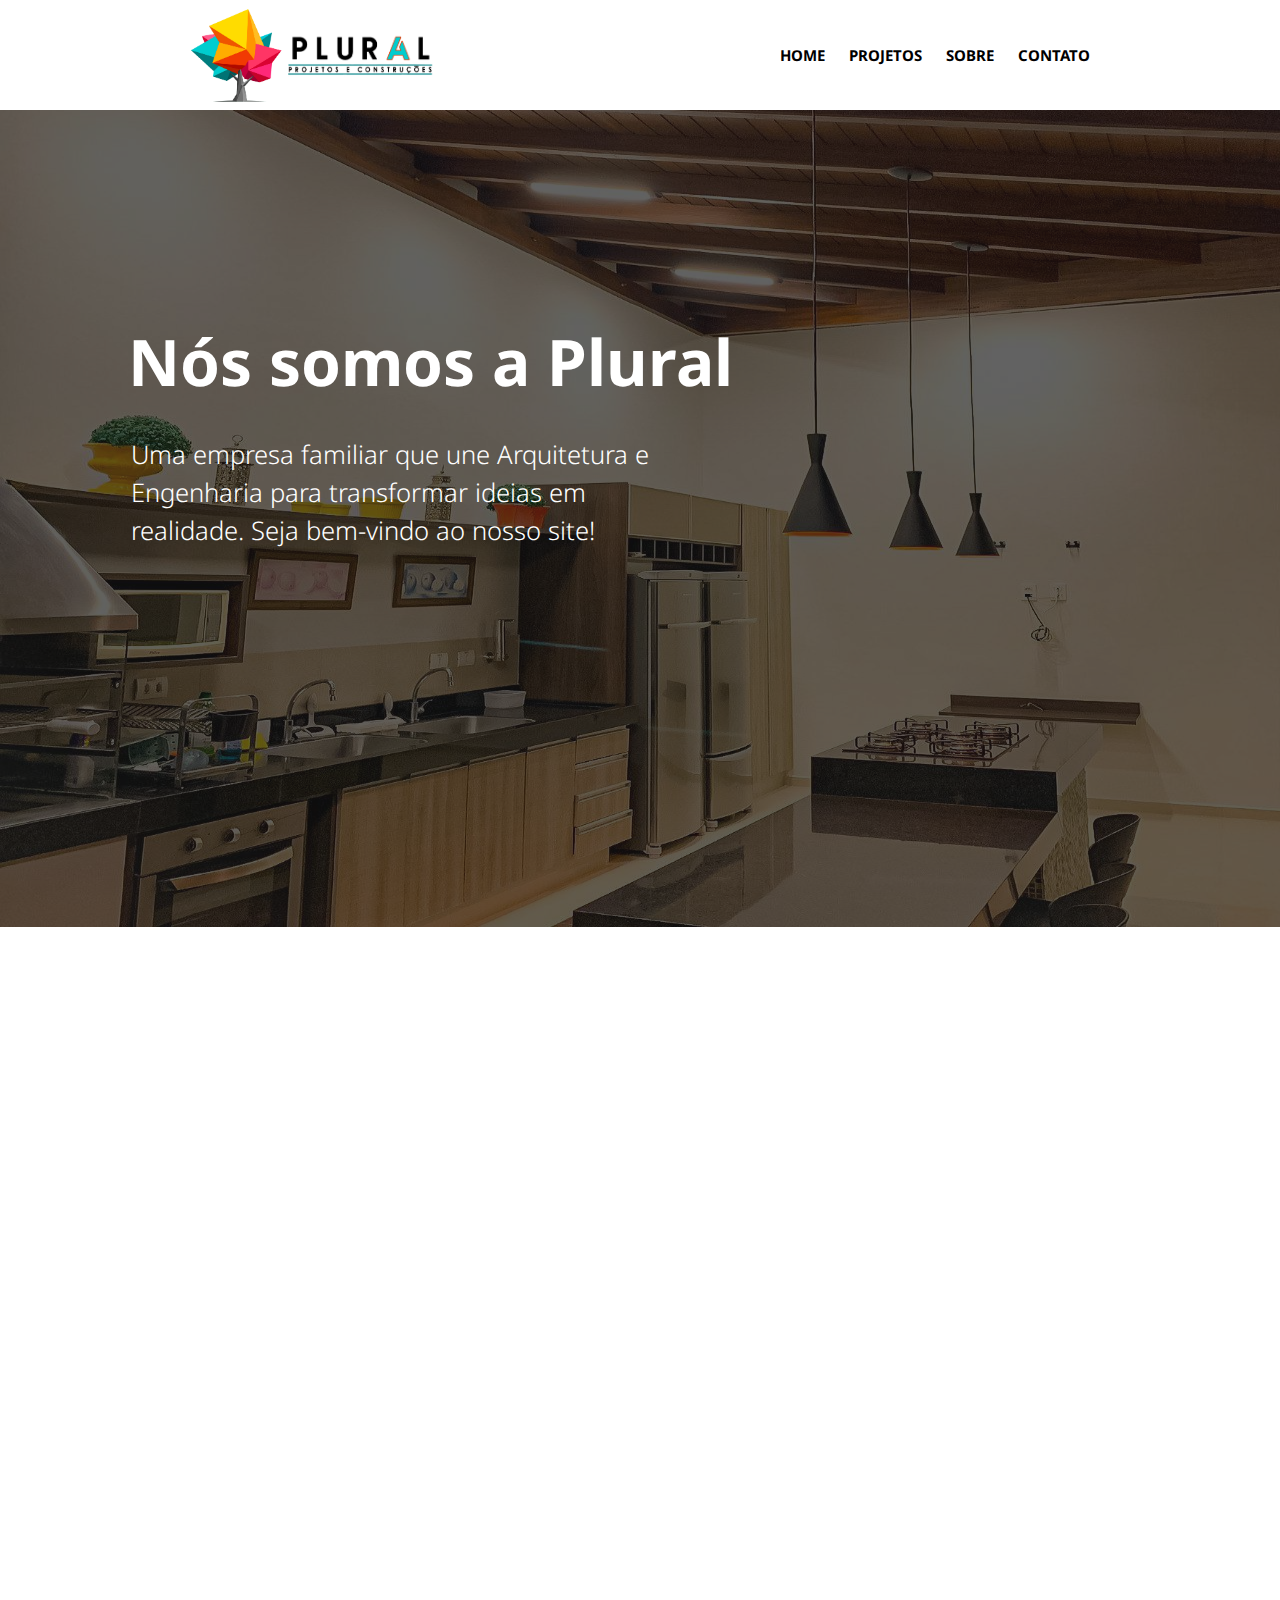
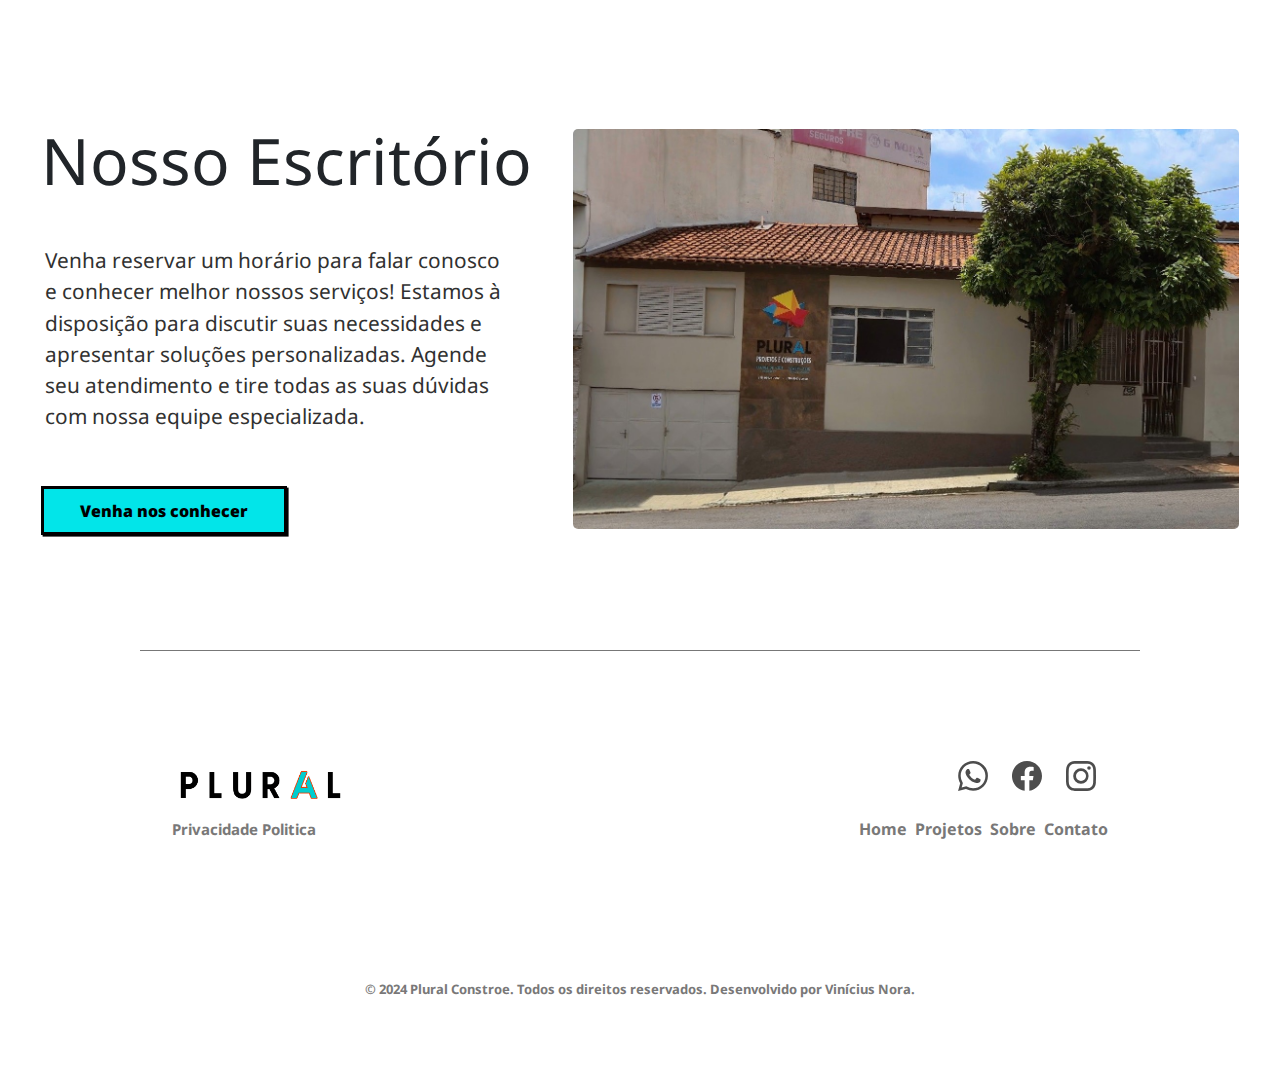
<file: index.html>
<!DOCTYPE html>
<html lang="en">
<head>
    <meta charset="UTF-8">
    <meta name="viewport" content="width=device-width, initial-scale=1.0">
    <link rel="stylesheet" href="style/style.css">
    <link rel="icon" type="image/x-icon" href="img/Logo2.png">
    <link href="https://cdn.jsdelivr.net/npm/bootstrap@5.3.3/dist/css/bootstrap.min.css" rel="stylesheet">
    <script src="script/script.js"></script>
    <title>Plural</title>
</head>
<body>
    <header>
        <div id="header">
            <div class="container-logo">
                <img onclick="redirect()" id="logo" src="img/Logo2.png" alt="Plural Logo">
                <div class="container-eng-arq">
                    <img onclick="redirect()" id="logo-texto" src="img/Plural 2.png" alt="Plural">
                    <img onclick="redirect()" id="eng-arq" src="img/logoplural.jpg" alt="">
                </div>
                
            </div>
            <nav>
                <div class="navbar">
                    <a class="hiperlink" href="index.html">HOME</a>
                    <a class="hiperlink" href="projetos.html">PROJETOS</a>
                    <a class="hiperlink" href="sobre.html">SOBRE</a>
                    <a class="hiperlink" href="contato.html">CONTATO</a>
                </div>
            </nav>
        </div>
    </header>
    
    <div id="carrossel">
        <div class="carousel-wrapper">
            <img class="img-carrossel" src="img/teste.jpg" alt="Imagem Projeto">
            <img class="img-carrossel" src="img/foto-carrossel-casa.png" alt="Imagem 2">
            <img class="img-carrossel" src="img/img-carrossel.jpg" alt="Imagem 3">
            <img class="img-carrossel" src="img/img-oab-depois.jpg" alt="Imagem 4">
           
        </div>
    
        <h1 class="text-carrossel">Nós somos a Plural</h1>
        <p class="paragrafo-carrossel">
            Uma empresa familiar que une Arquitetura e Engenharia para transformar ideias em realidade. Seja bem-vindo ao nosso site!
        </p>
    </div>
    
        <div id="sobre-nos">
            <img class="img-sobre-nos" src="img/silas e samuel 1.png" alt="Silas e Samuel">    
            <div class="textos-sobre-nos">
                <div class="sobre-plural">
                    <h3 class="title-sobrenos">SOBRE NÓS</h3>
                    <p class="paragrafo-sobrenos">Nós somos a Plural Engenharia e Arquitetura, uma empresa especializada em construção civil e reformas. Trabalhamos com profissionalismo e dedicação para satisfazer nossos clientes e consolidar nossa marca a partir da execução de projetos com excelência.</p>
                </div>

                <div class="arq-eng">
                    <div class="silas">
                        <h3>Silas de Assis</h3>
                        <p>Arquiteto e Urbanista</p>
                    </div>

                    <div class="samuel">
                        <h3>Samuel de Assis</h3>
                        <p>Engenheiro Civil</p>
                    </div>
                </div>
            </div>
          

        </div>

        <div class="container-escritorio">
            <div class="container-texto-escritorio">
                <div class="nosso-escritorio">
                    <h2>Nosso Escritório</h2>
                </div>
                <div class="paragrafo-container">
                    <p>Venha reservar um horário para falar conosco e conhecer melhor nossos serviços! Estamos à disposição para discutir suas necessidades e apresentar soluções personalizadas. Agende seu atendimento e tire todas as suas dúvidas com nossa equipe especializada.</p>
                </div>
                <button onclick="redirectContato()">Venha nos conhecer</button>
            </div>
            <div class="container-ft">
                <img class="img" src="img/escritorio.jpg" alt="Escritório">
            </div>
        </div>
        
        
 
        <footer>
            <div class="traco"> </div>
                <div id="container-footer">
              
                 <div class="logo-icons-container container-fluid d-flex align-items-center justify-content-between w-75">
                    <div class="img-footer">
                        <img onclick="redirect()" id="footer-logo" src="img/Plural 2.png" alt="Logo Plural Rodapé">
                    </div>
    
                    <div class="icons">
                       
    <ul class="example-2">
        <li class="icon-content">
          <a
            data-social="whatsapp"
            aria-label="Whatsapp"
            href="https://api.whatsapp.com/send?phone=+112067101079&amp;text=Save%20this%20to%20your%20Favorites%20-%20@wilsondesouza"
          >
            <div class="filled"></div>
            <svg
              xml:space="preserve"
              viewBox="0 0 24 24"
              class="bi bi-whatsapp"
              fill="currentColor"
              height="24"
              width="24"
              xmlns="http://www.w3.org/2000/svg"
            >
              <path
                fill="currentColor"
                d="M17.472 14.382c-.297-.149-1.758-.867-2.03-.967-.273-.099-.471-.148-.67.15-.197.297-.767.966-.94 1.164-.173.199-.347.223-.644.075-.297-.15-1.255-.463-2.39-1.475-.883-.788-1.48-1.761-1.653-2.059-.173-.297-.018-.458.13-.606.134-.133.298-.347.446-.52.149-.174.198-.298.298-.497.099-.198.05-.371-.025-.52-.075-.149-.669-1.612-.916-2.207-.242-.579-.487-.5-.669-.51-.173-.008-.371-.01-.57-.01-.198 0-.52.074-.792.372-.272.297-1.04 1.016-1.04 2.479 0 1.462 1.065 2.875 1.213 3.074.149.198 2.096 3.2 5.077 4.487.709.306 1.262.489 1.694.625.712.227 1.36.195 1.871.118.571-.085 1.758-.719 2.006-1.413.248-.694.248-1.289.173-1.413-.074-.124-.272-.198-.57-.347m-5.421 7.403h-.004a9.87 9.87 0 01-5.031-1.378l-.361-.214-3.741.982.998-3.648-.235-.374a9.86 9.86 0 01-1.51-5.26c.001-5.45 4.436-9.884 9.888-9.884 2.64 0 5.122 1.03 6.988 2.898a9.825 9.825 0 012.893 6.994c-.003 5.45-4.437 9.884-9.885 9.884m8.413-18.297A11.815 11.815 0 0012.05 0C5.495 0 .16 5.335.157 11.892c0 2.096.547 4.142 1.588 5.945L.057 24l6.305-1.654a11.882 11.882 0 005.683 1.448h.005c6.554 0 11.89-5.335 11.893-11.893a11.821 11.821 0 00-3.48-8.413Z"
              ></path>
            </svg>
          </a>
          <!-- <div class="tooltip">Whatsapp</div> -->
        </li>
        <li class="icon-content">
          <a
            data-social="facebook"
            aria-label="Facebook"
            href="https://www.facebook.com/"
          >
            <div class="filled"></div>
            <svg
              xml:space="preserve"
              viewBox="0 0 24 24"
              class="bi bi-facbook"
              fill="currentColor"
              height="24"
              width="24"
              xmlns="http://www.w3.org/2000/svg"
            >
              <path
                fill="currentColor"
                d="M23.9981 11.9991C23.9981 5.37216 18.626 0 11.9991 0C5.37216 0 0 5.37216 0 11.9991C0 17.9882 4.38789 22.9522 10.1242 23.8524V15.4676H7.07758V11.9991H10.1242V9.35553C10.1242 6.34826 11.9156 4.68714 14.6564 4.68714C15.9692 4.68714 17.3424 4.92149 17.3424 4.92149V7.87439H15.8294C14.3388 7.87439 13.8739 8.79933 13.8739 9.74824V11.9991H17.2018L16.6698 15.4676H13.8739V23.8524C19.6103 22.9522 23.9981 17.9882 23.9981 11.9991Z"
              ></path>
            </svg>
          </a>
        </li>
        <li class="icon-content">
          <a
            data-social="instagram"
            aria-label="Instagram"
            href="https://www.instagram.com/"
          >
            <div class="filled"></div>
            <svg
              xml:space="preserve"
              viewBox="0 0 16 16"
              class="bi bi-instagram"
              fill="currentColor"
              height="16"
              width="16"
              xmlns="http://www.w3.org/2000/svg"
            >
              <path
                fill="currentColor"
                d="M8 0C5.829 0 5.556.01 4.703.048 3.85.088 3.269.222 2.76.42a3.9 3.9 0 0 0-1.417.923A3.9 3.9 0 0 0 .42 2.76C.222 3.268.087 3.85.048 4.7.01 5.555 0 5.827 0 8.001c0 2.172.01 2.444.048 3.297.04.852.174 1.433.372 1.942.205.526.478.972.923 1.417.444.445.89.719 1.416.923.51.198 1.09.333 1.942.372C5.555 15.99 5.827 16 8 16s2.444-.01 3.298-.048c.851-.04 1.434-.174 1.943-.372a3.9 3.9 0 0 0 1.416-.923c.445-.445.718-.891.923-1.417.197-.509.332-1.09.372-1.942C15.99 10.445 16 10.173 16 8s-.01-2.445-.048-3.299c-.04-.851-.175-1.433-.372-1.941a3.9 3.9 0 0 0-.923-1.417A3.9 3.9 0 0 0 13.24.42c-.51-.198-1.092-.333-1.943-.372C10.443.01 10.172 0 7.998 0zm-.717 1.442h.718c2.136 0 2.389.007 3.232.046.78.035 1.204.166 1.486.275.373.145.64.319.92.599s.453.546.598.92c.11.281.24.705.275 1.485.039.843.047 1.096.047 3.231s-.008 2.389-.047 3.232c-.035.78-.166 1.203-.275 1.485a2.5 2.5 0 0 1-.599.919c-.28.28-.546.453-.92.598-.28.11-.704.24-1.485.276-.843.038-1.096.047-3.232.047s-2.39-.009-3.233-.047c-.78-.036-1.203-.166-1.485-.276a2.5 2.5 0 0 1-.92-.598 2.5 2.5 0 0 1-.6-.92c-.109-.281-.24-.705-.275-1.485-.038-.843-.046-1.096-.046-3.233s.008-2.388.046-3.231c.036-.78.166-1.204.276-1.486.145-.373.319-.64.599-.92s.546-.453.92-.598c.282-.11.705-.24 1.485-.276.738-.034 1.024-.044 2.515-.045zm4.988 1.328a.96.96 0 1 0 0 1.92.96.96 0 0 0 0-1.92m-4.27 1.122a4.109 4.109 0 1 0 0 8.217 4.109 4.109 0 0 0 0-8.217m0 1.441a2.667 2.667 0 1 1 0 5.334 2.667 2.667 0 0 1 0-5.334"
              ></path>
            </svg>
          </a>
        </li>
      </ul>
      
                    </div>
                 </div>
    
                 <div class="hiperlinks-footer container-fluid d-flex align-items-center justify-content-between w-75">
                    <div class="privacy-politics">
                        <a href="">Privacidade Politica</a>
                    </div>
    
                    <div class="footer-header d-flex gap-2">
                        <a class="hiperlink-footer" href="index.html">Home</a>
                        <a class="hiperlink-footer" href="projetos.html">Projetos</a>
                        <a class="hiperlink-footer" href="sobre.html">Sobre</a>
                        <a class="hiperlink-footer" href="contato.html">Contato</a>
                    </div>
                 </div>
                    
    
                    <div class="d-flex align-items-center justify-content-center" id="copyright">
                        <p class="text-copyright">&copy; 2024 Plural Constroe. Todos os direitos reservados. Desenvolvido por <a id="nora" href="https://www.linkedin.com/in/viniciusnora/">Vinícius Nora.</a></p>
                    </div>
    
                </div>
            </div>
        </footer>
 
    <script src="script/script.js"></script>
    <script src="script/redirect.js"></script>
    <script src="script/carrossel.js"></script>
</body>
</html>
</file>
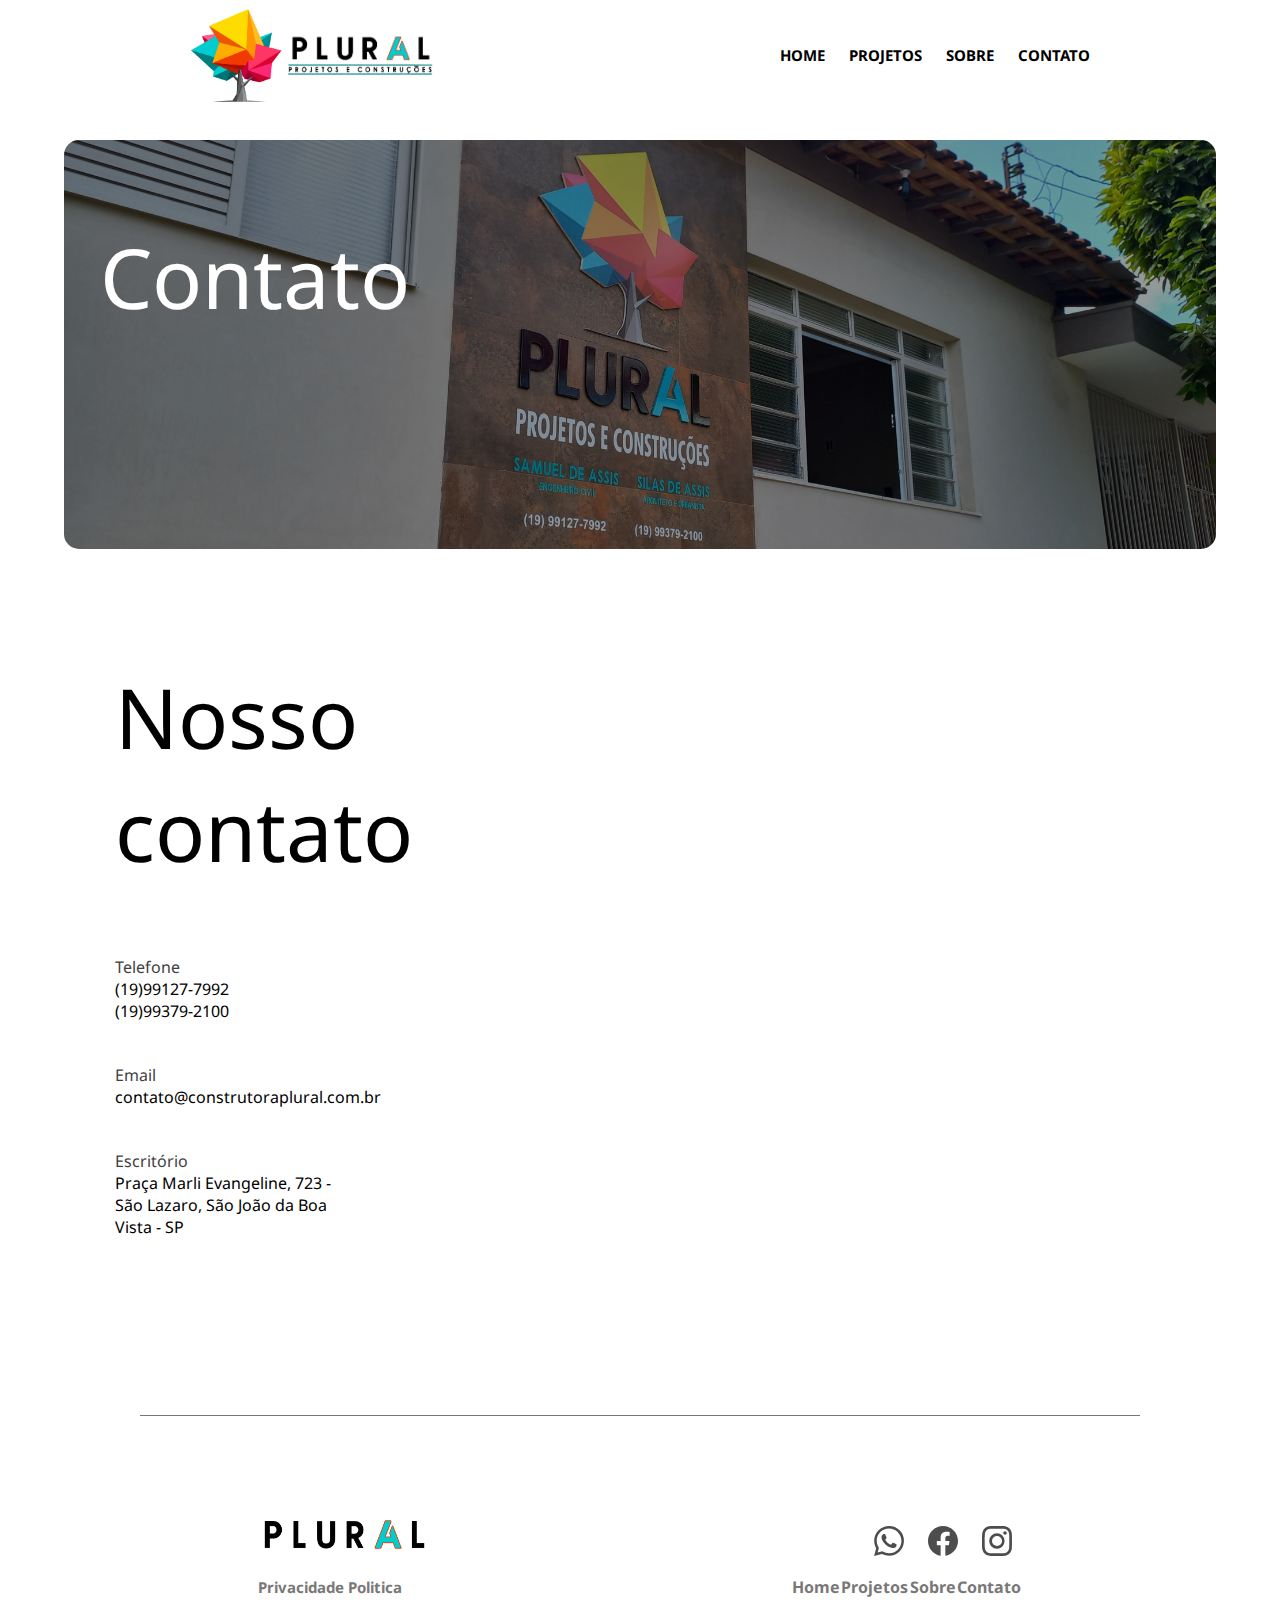
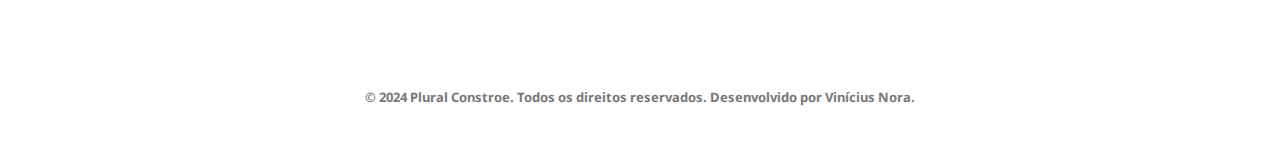
<file: contato.html>
<!DOCTYPE html>
<html lang="en">
<head>
    <meta charset="UTF-8">
    <meta name="viewport" content="width=device-width, initial-scale=1.0">
    <link rel="stylesheet" href="style/style-contato.css">
    <link rel="icon" type="image/x-icon" href="img/Logo2.png">
    <link href="https://cdnjs.cloudflare.com/ajax/libs/font-awesome/6.5.1/css/all.min.css" rel="stylesheet">
    <title>Contato</title>
</head>
<body>
    <header>
        <div id="header">
            <div class="container-logo">
                <img onclick="redirect()" id="logo" src="img/Logo2.png" alt="Plural Logo">
                <div class="container-eng-arq">
                    <img onclick="redirect()" id="logo-texto" src="img/Plural 2.png" alt="Plural">
                    <img onclick="redirect()" id="eng-arq" src="img/logoplural.jpg" alt="">
                </div>
                
            </div>
            <nav>
                <div class="navbar">
                    <a class="hiperlink" href="index.html">HOME</a>
                    <a class="hiperlink" href="projetos.html">PROJETOS</a>
                    <a class="hiperlink" href="sobre.html">SOBRE</a>
                    <a class="hiperlink" href="contato.html">CONTATO</a>
                </div>
            </nav>
        </div>
    </header>

    <main>

        <div class="absolute-contato">
            <h1 id="contato" class="title-contato" style="font-weight: 400">Contato</h1>
        </div>

        <div class="container-contato">
            <img id="img-escritorio" src="img/escritorio-frente.jpg" alt="Escritorio">
        </div>

        <div class="info-contato">
            <div class="container">
                <div class="container-title">
                    <h1 class="title-contato">Nosso contato</h1>
                </div>
                <div class="contato-web">
                    <div class="telefone">
                        <p>Telefone</p>
                        <a onclick="redirectWhatsApp2()" class="entre-contato">(19)99127-7992</a><br>
                        <a onclick="redirectWhatsApp()" class="entre-contato">(19)99379-2100</a>
                    </div>
                    <div class="email">
                        <p>Email</p>
                        <span class="email-contato">contato@construtoraplural.com.br</p>
                    </div>
                    <div class="escritorio">
                        <p>Escritório</p>
                        <a class="localizacao" href="https://www.google.com.br/maps/place/Plural+Projetos+e+Constru%C3%A7%C3%B5es+Ltda/@-21.9748215,-46.7965023,17z/data=!3m1!4b1!4m6!3m5!1s0x94c9cb520b988067:0x2d6a11e1cf33db80!8m2!3d-21.9748265!4d-46.7939274!16s%2Fg%2F11hf6sg5rn?hl=pt-BR&entry=ttu&g_ep=EgoyMDI1MDMxOS4yIKXMDSoASAFQAw%3D%3D" target="_blank">Praça Marli Evangeline, 723 - São Lazaro, São João da Boa Vista - SP</a>
                    </div>
            </div>
            
        </div>
        <div id="container-mapa">
            <iframe class="mapa" src="https://www.google.com/maps/embed?pb=!1m18!1m12!1m3!1d3699.9514457285422!2d-46.7939274!3d-21.9748265!2m3!1f0!2f0!3f0!3m2!1i1024!2i768!4f13.1!3m3!1m2!1s0x94c9cb520b988067%3A0x2d6a11e1cf33db80!2sPlural%20Projetos%20e%20Constru%C3%A7%C3%B5es%20Ltda!5e0!3m2!1spt-BR!2sbr!4v1742912090908!5m2!1spt-BR!2sbr" width="600" height="450" style="border:0;" allowfullscreen="" loading="lazy" referrerpolicy="no-referrer-when-downgrade"></iframe>
        </div>
    </div>
    </main>

    <footer>
        <div class="traco"> </div>
            <div id="container-footer">
          
             <div class="logo-icons-container">
                <div class="img-footer">
                    <img onclick="redirect()" id="footer-logo" src="img/Plural 2.png" alt="Logo Plural Rodapé">
                </div>

                <div class="icons">
                    <ul class="example-2">
                        <li class="icon-content" onclick="redirectWhatsApp()" >
                        <a
                            data-social="whatsapp"
                            aria-label="Whatsapp"
                            
                        >
                            <div class="filled"></div>
                            <svg
                            xml:space="preserve"
                            viewBox="0 0 24 24"
                            class="bi bi-whatsapp"
                            fill="currentColor"
                            height="24"
                            width="24"
                            xmlns="http://www.w3.org/2000/svg"
                            >
                            <path
                                fill="currentColor"
                                d="M17.472 14.382c-.297-.149-1.758-.867-2.03-.967-.273-.099-.471-.148-.67.15-.197.297-.767.966-.94 1.164-.173.199-.347.223-.644.075-.297-.15-1.255-.463-2.39-1.475-.883-.788-1.48-1.761-1.653-2.059-.173-.297-.018-.458.13-.606.134-.133.298-.347.446-.52.149-.174.198-.298.298-.497.099-.198.05-.371-.025-.52-.075-.149-.669-1.612-.916-2.207-.242-.579-.487-.5-.669-.51-.173-.008-.371-.01-.57-.01-.198 0-.52.074-.792.372-.272.297-1.04 1.016-1.04 2.479 0 1.462 1.065 2.875 1.213 3.074.149.198 2.096 3.2 5.077 4.487.709.306 1.262.489 1.694.625.712.227 1.36.195 1.871.118.571-.085 1.758-.719 2.006-1.413.248-.694.248-1.289.173-1.413-.074-.124-.272-.198-.57-.347m-5.421 7.403h-.004a9.87 9.87 0 01-5.031-1.378l-.361-.214-3.741.982.998-3.648-.235-.374a9.86 9.86 0 01-1.51-5.26c.001-5.45 4.436-9.884 9.888-9.884 2.64 0 5.122 1.03 6.988 2.898a9.825 9.825 0 012.893 6.994c-.003 5.45-4.437 9.884-9.885 9.884m8.413-18.297A11.815 11.815 0 0012.05 0C5.495 0 .16 5.335.157 11.892c0 2.096.547 4.142 1.588 5.945L.057 24l6.305-1.654a11.882 11.882 0 005.683 1.448h.005c6.554 0 11.89-5.335 11.893-11.893a11.821 11.821 0 00-3.48-8.413Z"
                            ></path>
                            </svg>
                        </a>
                        </li>
                        <li class="icon-content">
                        <a
                            data-social="facebook"
                            aria-label="Facebook"
                            href="https://www.facebook.com/pluralconstroe?locale=pt_BR"
                        >
                            <div class="filled"></div>
                            <svg
                            xml:space="preserve"
                            viewBox="0 0 24 24"
                            class="bi bi-facbook"
                            fill="currentColor"
                            height="24"
                            width="24"
                            xmlns="http://www.w3.org/2000/svg"
                            >
                            <path
                                fill="currentColor"
                                d="M23.9981 11.9991C23.9981 5.37216 18.626 0 11.9991 0C5.37216 0 0 5.37216 0 11.9991C0 17.9882 4.38789 22.9522 10.1242 23.8524V15.4676H7.07758V11.9991H10.1242V9.35553C10.1242 6.34826 11.9156 4.68714 14.6564 4.68714C15.9692 4.68714 17.3424 4.92149 17.3424 4.92149V7.87439H15.8294C14.3388 7.87439 13.8739 8.79933 13.8739 9.74824V11.9991H17.2018L16.6698 15.4676H13.8739V23.8524C19.6103 22.9522 23.9981 17.9882 23.9981 11.9991Z"
                            ></path>
                            </svg>
                        </a>
            
                        </li>
                        <li class="icon-content">
                        <a
                            data-social="instagram"
                            aria-label="Instagram"
                            href="https://www.instagram.com/pluralconstroe/"
                        >
                            <div class="filled"></div>
                            <svg
                            xml:space="preserve"
                            viewBox="0 0 16 16"
                            class="bi bi-instagram"
                            fill="currentColor"
                            height="16"
                            width="16"
                            xmlns="http://www.w3.org/2000/svg"
                            >
                            <path
                                fill="currentColor"
                                d="M8 0C5.829 0 5.556.01 4.703.048 3.85.088 3.269.222 2.76.42a3.9 3.9 0 0 0-1.417.923A3.9 3.9 0 0 0 .42 2.76C.222 3.268.087 3.85.048 4.7.01 5.555 0 5.827 0 8.001c0 2.172.01 2.444.048 3.297.04.852.174 1.433.372 1.942.205.526.478.972.923 1.417.444.445.89.719 1.416.923.51.198 1.09.333 1.942.372C5.555 15.99 5.827 16 8 16s2.444-.01 3.298-.048c.851-.04 1.434-.174 1.943-.372a3.9 3.9 0 0 0 1.416-.923c.445-.445.718-.891.923-1.417.197-.509.332-1.09.372-1.942C15.99 10.445 16 10.173 16 8s-.01-2.445-.048-3.299c-.04-.851-.175-1.433-.372-1.941a3.9 3.9 0 0 0-.923-1.417A3.9 3.9 0 0 0 13.24.42c-.51-.198-1.092-.333-1.943-.372C10.443.01 10.172 0 7.998 0zm-.717 1.442h.718c2.136 0 2.389.007 3.232.046.78.035 1.204.166 1.486.275.373.145.64.319.92.599s.453.546.598.92c.11.281.24.705.275 1.485.039.843.047 1.096.047 3.231s-.008 2.389-.047 3.232c-.035.78-.166 1.203-.275 1.485a2.5 2.5 0 0 1-.599.919c-.28.28-.546.453-.92.598-.28.11-.704.24-1.485.276-.843.038-1.096.047-3.232.047s-2.39-.009-3.233-.047c-.78-.036-1.203-.166-1.485-.276a2.5 2.5 0 0 1-.92-.598 2.5 2.5 0 0 1-.6-.92c-.109-.281-.24-.705-.275-1.485-.038-.843-.046-1.096-.046-3.233s.008-2.388.046-3.231c.036-.78.166-1.204.276-1.486.145-.373.319-.64.599-.92s.546-.453.92-.598c.282-.11.705-.24 1.485-.276.738-.034 1.024-.044 2.515-.045zm4.988 1.328a.96.96 0 1 0 0 1.92.96.96 0 0 0 0-1.92m-4.27 1.122a4.109 4.109 0 1 0 0 8.217 4.109 4.109 0 0 0 0-8.217m0 1.441a2.667 2.667 0 1 1 0 5.334 2.667 2.667 0 0 1 0-5.334"
                            ></path>
                            </svg>
                        </a>
                      
                        </li>
                    </ul>
                </div>
             </div>

             <div class="hiperlinks-footer">
                <div class="privacy-politics">
                    <a href="">Privacidade Politica</a>
                </div>

                <div class="footer-header">
                    <a class="hiperlink-footer" href="index.html">Home</a>
                    <a class="hiperlink-footer" href="projetos.html">Projetos</a>
                    <a class="hiperlink-footer" href="sobre.html">Sobre</a>
                    <a class="hiperlink-footer" href="contato.html">Contato</a>
                </div>
             </div>
                

                <div id="copyright">
                    <p class="text-copyright">&copy; 2024 Plural Constroe. Todos os direitos reservados. Desenvolvido por <a id="nora" href="https://www.linkedin.com/in/viniciusnora/">Vinícius Nora.</a></p>
                </div>

            </div>
        </div>
    </footer>

<script src="script/redirect.js"></script>
</body>
</html>
</file>
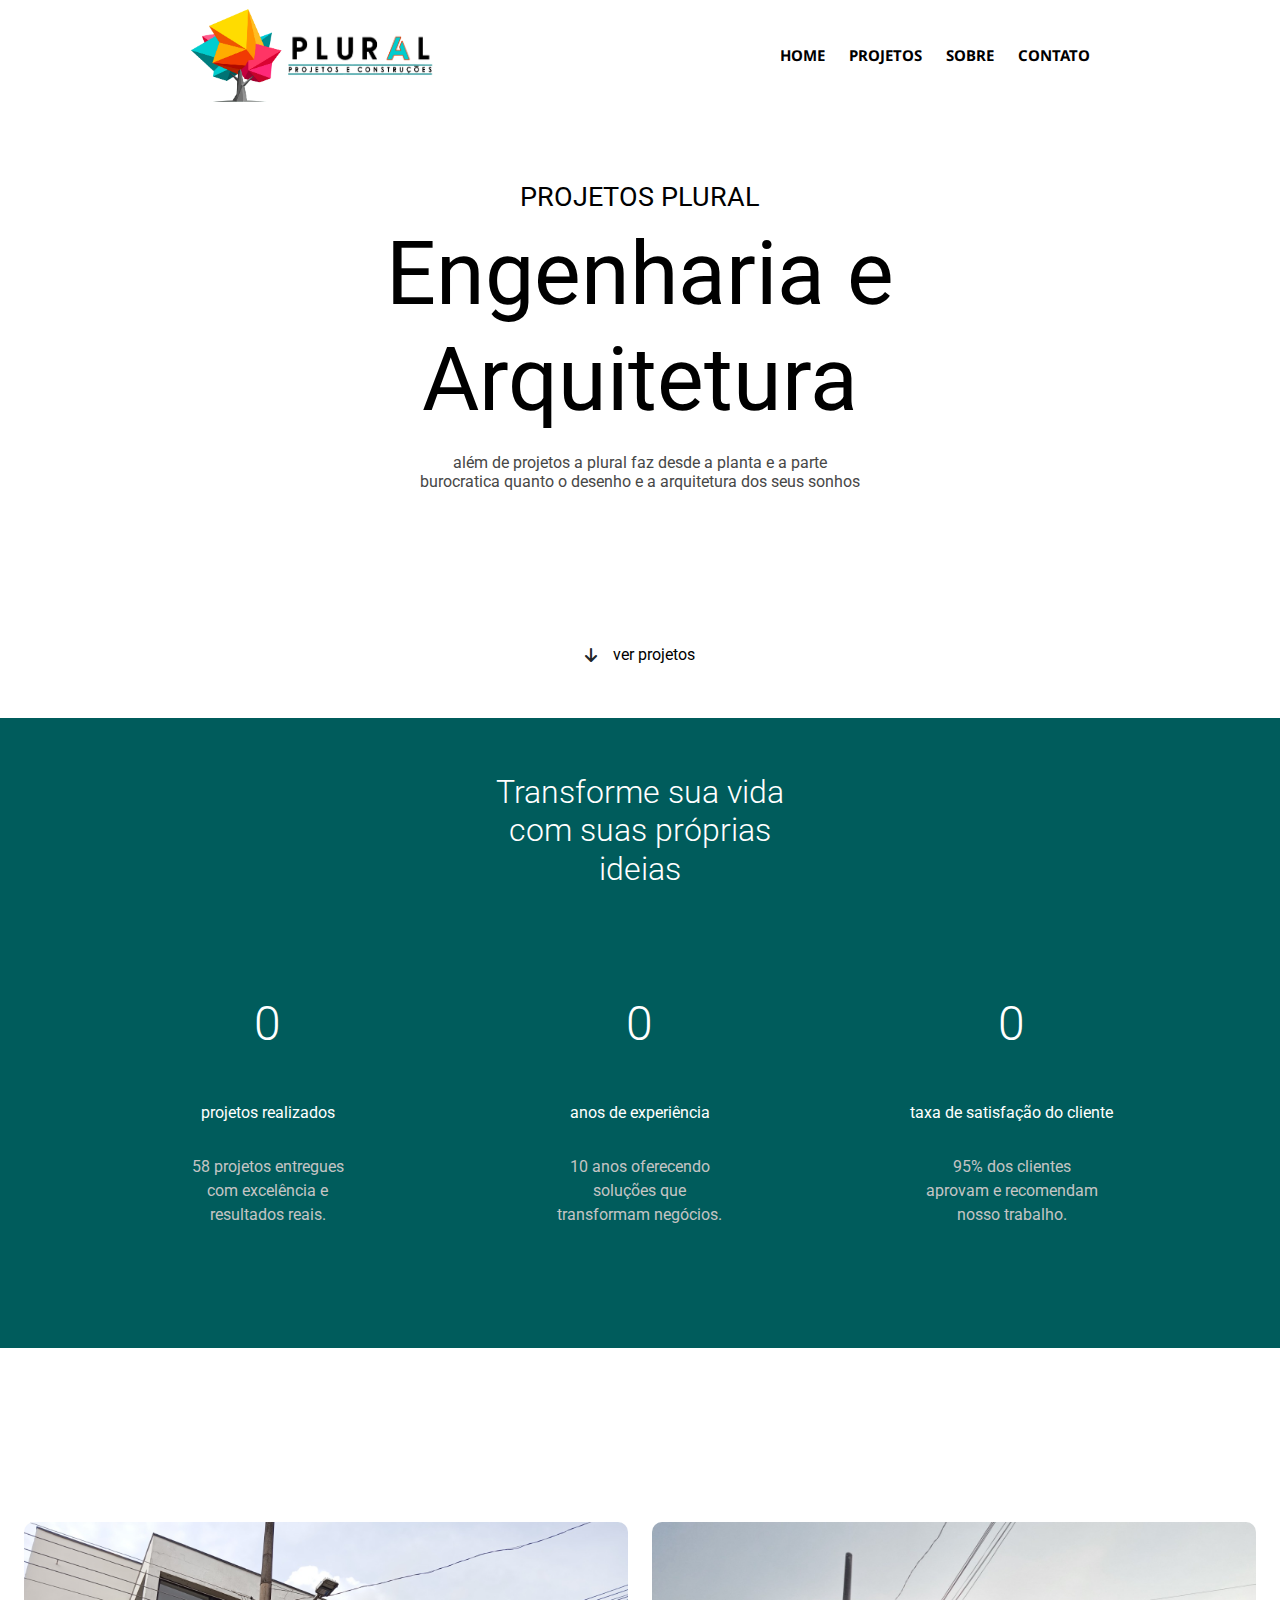
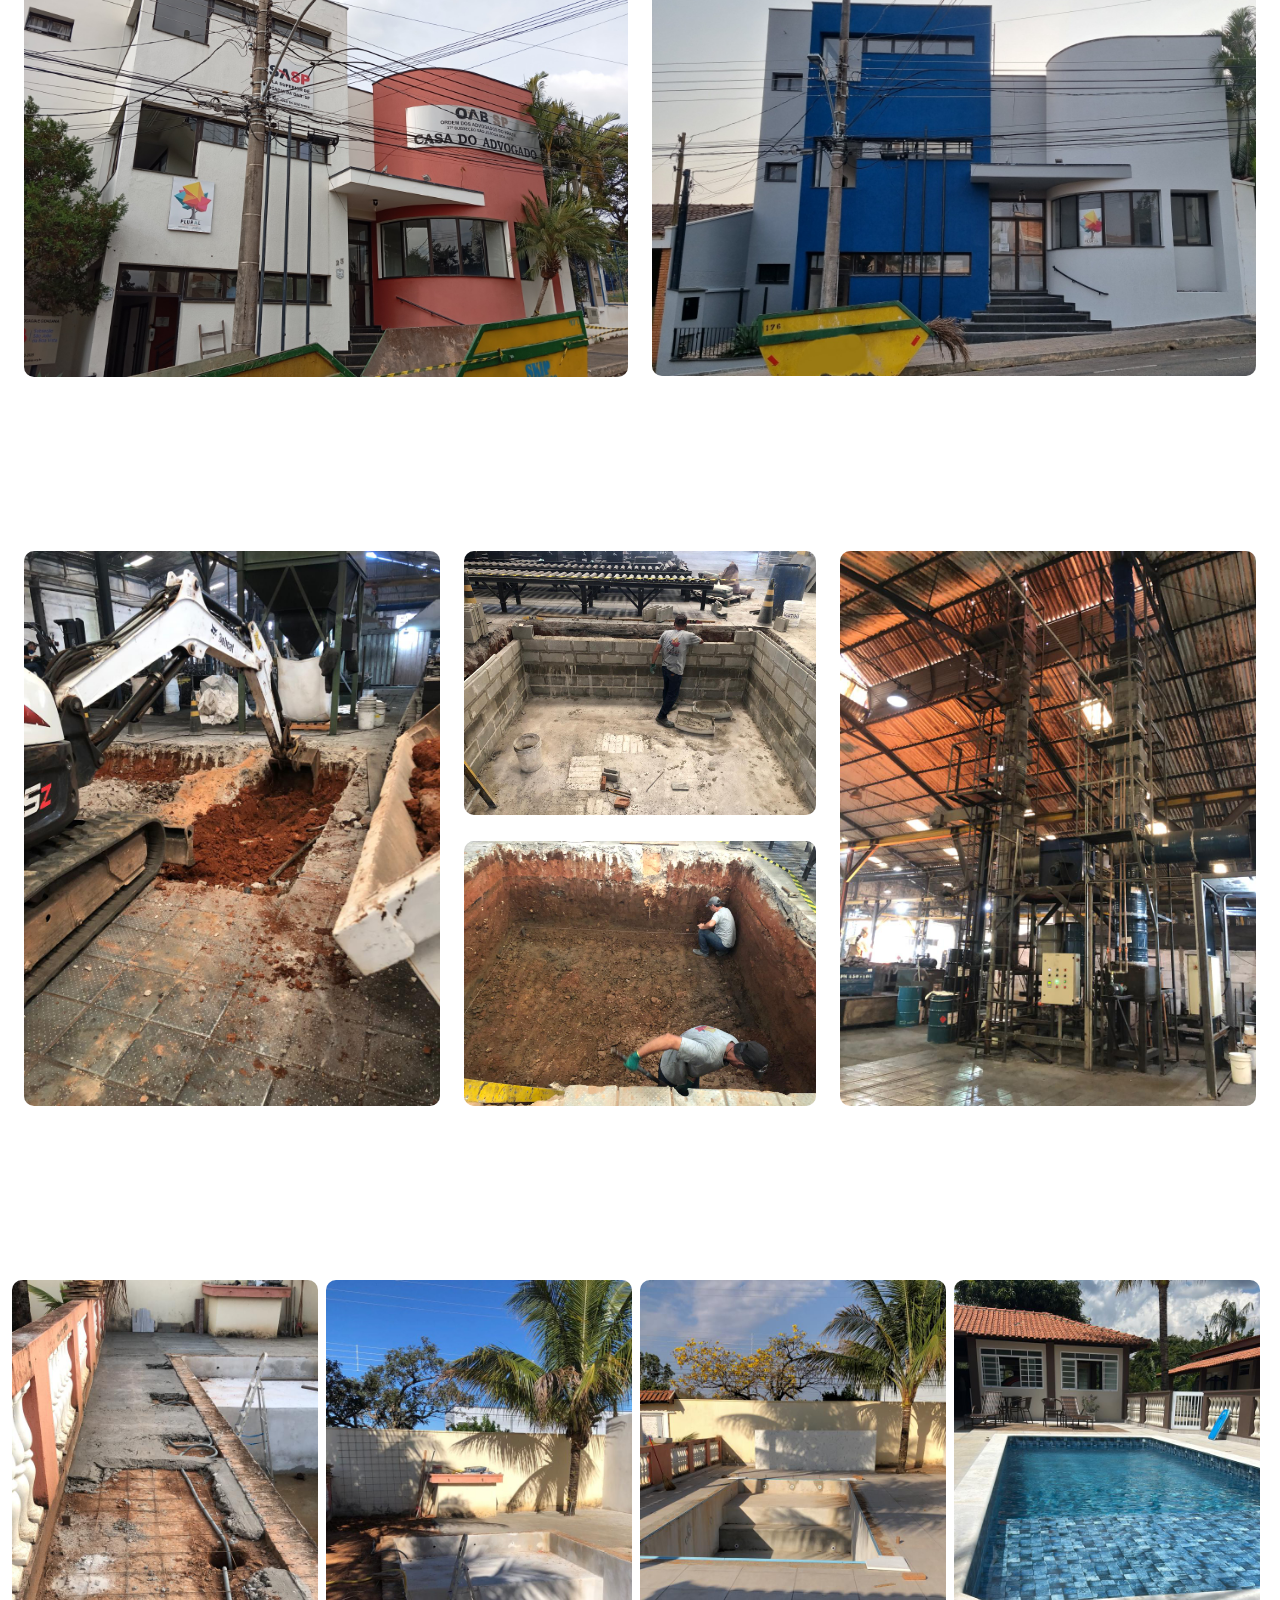
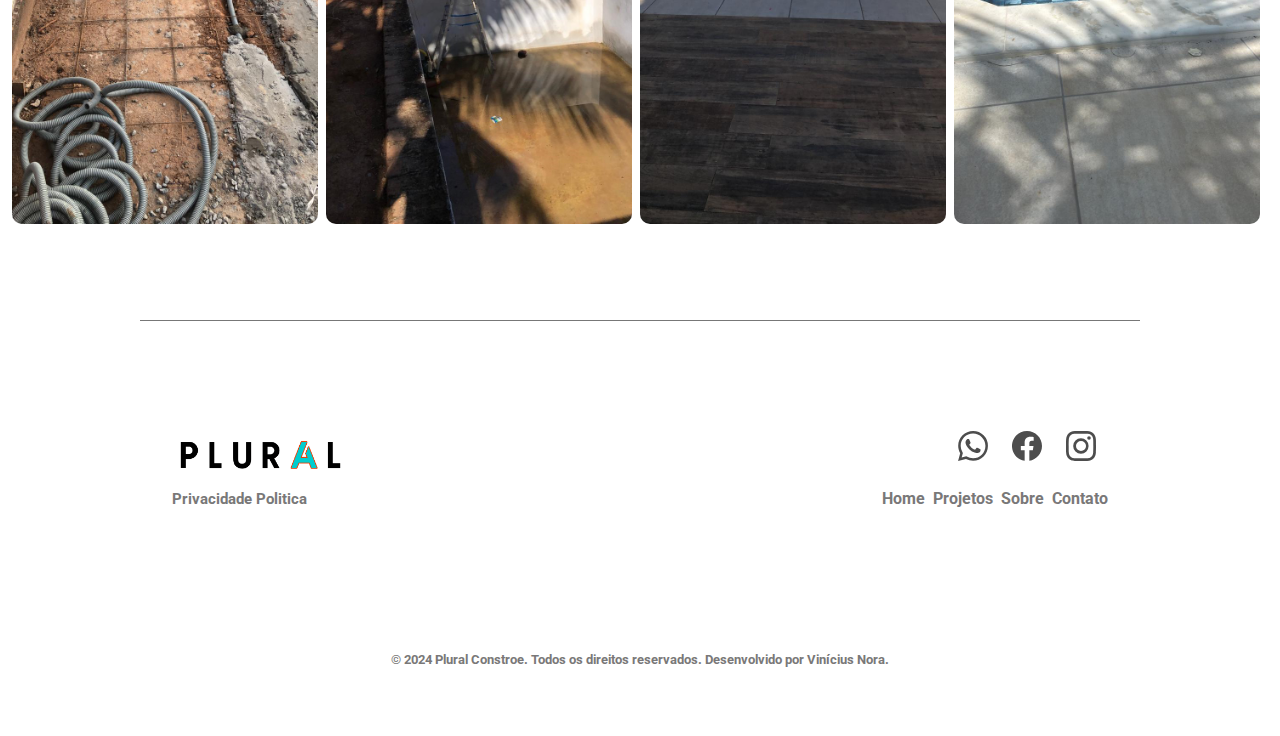
<file: projetos.html>
<!DOCTYPE html>
<html lang="en">
<head>
    <meta charset="UTF-8">
    <meta name="viewport" content="width=device-width, initial-scale=1.0">
    <title>Projetos</title>
    <link rel="icon" type="image/x-icon" href="img/Logo2.png">
    <link href="https://cdn.jsdelivr.net/npm/bootstrap@5.3.3/dist/css/bootstrap.min.css" rel="stylesheet">
    <link rel="stylesheet" href="style/style-projetos.css">
    <link rel="stylesheet" href="https://cdnjs.cloudflare.com/ajax/libs/font-awesome/6.5.0/css/all.min.css">

</head>
<body>
    <header>
        <div id="header">
            <div class="container-logo">
                <img onclick="redirect()" id="logo" src="img/Logo2.png" alt="Plural Logo">
                <div class="container-eng-arq">
                    <img onclick="redirect()" id="logo-texto" src="img/Plural 2.png" alt="Plural">
                    <img onclick="redirect()" id="eng-arq" src="img/logoplural.jpg" alt="Engenharia e Arquitetura">
                </div>
                
            </div>
            <nav>
                <div class="navbar">
                    <a class="hiperlink" href="index.html">HOME</a>
                    <a class="hiperlink" href="projetos.html">PROJETOS</a>
                    <a class="hiperlink" href="sobre.html">SOBRE</a>
                    <a class="hiperlink" href="contato.html">CONTATO</a>
                </div>
            </nav>
        </div>
    </header>
    
     <section>
       <div class="container-fluid">
         <div class="title">
           <div class="container-plural container-fluid">
              <h3 id="projetos-plural">PROJETOS PLURAL</h3>
              <h1 class="text-eng-arq">Engenharia e Arquitetura</h1>
              <h3 class="text">além de projetos a plural faz  desde a planta e a parte burocratica quanto o desenho e a arquitetura dos seus sonhos</h3>
           </div>
       
           <div class="hiperlink-projetos d-flex gap-3">
              <i class="fa-solid fa-arrow-down"></i>
             <a href="" class="see-projects">ver projetos</a>
            </div>
          </div>
       </div>
     </section>
      
      <section class="counter-section">
        <div class="stats-wrapper">
          <div class="text-counter">
            <h2 class="title-counter">Transforme sua vida com suas próprias ideias</h2>
          </div>
          <div class="stats">
            <div class="item">
              <div class="counter" data-target="58">0</div>
              <div class="label">projetos realizados</div>
              <p class="p-item w-75">58 projetos entregues com excelência e resultados reais.</p>
            </div>
            <div class="item">
              <div class="counter" data-target="10">0</div>
              <div class="label">anos de experiência</div>
              <p class="p-item w-75">10 anos oferecendo soluções que transformam negócios.</p>
            </div>
            <div class="item">
              <div class="counter" data-target="95">0</div>
              <div class="label">taxa de satisfação do cliente</div>
              <p class="p-item w-75">95% dos clientes aprovam e recomendam nosso trabalho.</p>
            </div>
          </div>
        </div>
      </section>
      
     <div class="p-3 mt-5">
       <h1 class="title-oab">reforma oab</h1>
     </div>
     
      <section>        
        <div class="container-fluid d-flex justify-content-between">
            <div class="container-fluid">
              <img class="img-fluid img-oab" src="img/oab-antes.jpg" alt="Imagem do OAB">
          </div>
      
          <div  class="container-fluid">
            <img class="img-fluid img-oab" src="img/img-oab-depois.jpg" alt="Imagem do OAB">
          </div>
        </div>
      </section>

      <div class="p-3 mt-5">
        <h1 class="title-biagio">projeto Biagio</h1>
      </div>

      <section>
        <div class="container-fluid d-flex justify-content-between">
              <div class="container-fluid">
                  <img style="border-radius: 10px;" class="img-fluid" src="img/obra-biagio.jpg" alt="Obra Biagio">
              </div>
              <div style="width: 85%;" class="container-fluid d-flex flex-column justify-content-between">
                  <img style="border-radius: 10px;" class="img-fluid" src="img/construcao-bagio.jpg" alt="Obra Biagio">
                  <img style="border-radius: 10px;" class="img-fluid" src="img/img-construcao.jpg" alt="Obra Biagio">
              </div>
              <div class="container-fluid">
                  <img style="border-radius: 10px;" class="img-fluid" src="img/projeto-de-torre.jpg" alt="Obra Biagio">
              </div>
          </div>
      </section>

      <div class="p-3 mt-5">
        <h1 class="title-piscina">reforma piscina</h1>
      </div>
   
      <section>
        <div class="container-fluid d-flex">
          <div class="row g-2">
          <div class="col-12 col-md-6 w-25">
            <img style="border-radius: 10px;" class="img-fluid" src="img/construção-piscina.jpg" alt="">
          </div>

          <div class="col-12 col-md-6 w-25">
            <img style="border-radius: 10px;" class="img-fluid" src="img/adicao-piso-piscina.jpg" alt="">
          </div>

          <div class="col-12 col-md-6 w-25">
            <img style="border-radius: 10px;" class="img-fluid" src="img/img-piscina.jpg" alt="">
          </div>

          <div class="col-12 col-md-6 w-25">
            <img style="border-radius: 10px;" class="img-fluid" src="img/piscina.jpg" alt="">
          </div>
          </div>
        </div>
      </section>

</body>


    <footer>
        <div class="traco"> </div>
            <div id="container-footer">
          
             <div class="logo-icons-container container-fluid d-flex align-items-center justify-content-between w-75">
                <div class="img-footer">
                    <img onclick="redirect()" id="footer-logo" src="img/Plural 2.png" alt="Logo Plural Rodapé">
                </div>

                <div class="icons">
                   
<ul class="example-2">
    <li class="icon-content">
      <a
        data-social="whatsapp"
        aria-label="Whatsapp"
        href="https://api.whatsapp.com/send?phone=+112067101079&amp;text=Save%20this%20to%20your%20Favorites%20-%20@wilsondesouza"
      >
        <div class="filled"></div>
        <svg
          xml:space="preserve"
          viewBox="0 0 24 24"
          class="bi bi-whatsapp"
          fill="currentColor"
          height="24"
          width="24"
          xmlns="http://www.w3.org/2000/svg"
        >
          <path
            fill="currentColor"
            d="M17.472 14.382c-.297-.149-1.758-.867-2.03-.967-.273-.099-.471-.148-.67.15-.197.297-.767.966-.94 1.164-.173.199-.347.223-.644.075-.297-.15-1.255-.463-2.39-1.475-.883-.788-1.48-1.761-1.653-2.059-.173-.297-.018-.458.13-.606.134-.133.298-.347.446-.52.149-.174.198-.298.298-.497.099-.198.05-.371-.025-.52-.075-.149-.669-1.612-.916-2.207-.242-.579-.487-.5-.669-.51-.173-.008-.371-.01-.57-.01-.198 0-.52.074-.792.372-.272.297-1.04 1.016-1.04 2.479 0 1.462 1.065 2.875 1.213 3.074.149.198 2.096 3.2 5.077 4.487.709.306 1.262.489 1.694.625.712.227 1.36.195 1.871.118.571-.085 1.758-.719 2.006-1.413.248-.694.248-1.289.173-1.413-.074-.124-.272-.198-.57-.347m-5.421 7.403h-.004a9.87 9.87 0 01-5.031-1.378l-.361-.214-3.741.982.998-3.648-.235-.374a9.86 9.86 0 01-1.51-5.26c.001-5.45 4.436-9.884 9.888-9.884 2.64 0 5.122 1.03 6.988 2.898a9.825 9.825 0 012.893 6.994c-.003 5.45-4.437 9.884-9.885 9.884m8.413-18.297A11.815 11.815 0 0012.05 0C5.495 0 .16 5.335.157 11.892c0 2.096.547 4.142 1.588 5.945L.057 24l6.305-1.654a11.882 11.882 0 005.683 1.448h.005c6.554 0 11.89-5.335 11.893-11.893a11.821 11.821 0 00-3.48-8.413Z"
          ></path>
        </svg>
      </a>
      <!-- <div class="tooltip">Whatsapp</div> -->
    </li>
    <li class="icon-content">
      <a
        data-social="facebook"
        aria-label="Facebook"
        href="https://www.facebook.com/"
      >
        <div class="filled"></div>
        <svg
          xml:space="preserve"
          viewBox="0 0 24 24"
          class="bi bi-facbook"
          fill="currentColor"
          height="24"
          width="24"
          xmlns="http://www.w3.org/2000/svg"
        >
          <path
            fill="currentColor"
            d="M23.9981 11.9991C23.9981 5.37216 18.626 0 11.9991 0C5.37216 0 0 5.37216 0 11.9991C0 17.9882 4.38789 22.9522 10.1242 23.8524V15.4676H7.07758V11.9991H10.1242V9.35553C10.1242 6.34826 11.9156 4.68714 14.6564 4.68714C15.9692 4.68714 17.3424 4.92149 17.3424 4.92149V7.87439H15.8294C14.3388 7.87439 13.8739 8.79933 13.8739 9.74824V11.9991H17.2018L16.6698 15.4676H13.8739V23.8524C19.6103 22.9522 23.9981 17.9882 23.9981 11.9991Z"
          ></path>
        </svg>
      </a>
    </li>
    <li class="icon-content">
      <a
        data-social="instagram"
        aria-label="Instagram"
        href="https://www.instagram.com/"
      >
        <div class="filled"></div>
        <svg
          xml:space="preserve"
          viewBox="0 0 16 16"
          class="bi bi-instagram"
          fill="currentColor"
          height="16"
          width="16"
          xmlns="http://www.w3.org/2000/svg"
        >
          <path
            fill="currentColor"
            d="M8 0C5.829 0 5.556.01 4.703.048 3.85.088 3.269.222 2.76.42a3.9 3.9 0 0 0-1.417.923A3.9 3.9 0 0 0 .42 2.76C.222 3.268.087 3.85.048 4.7.01 5.555 0 5.827 0 8.001c0 2.172.01 2.444.048 3.297.04.852.174 1.433.372 1.942.205.526.478.972.923 1.417.444.445.89.719 1.416.923.51.198 1.09.333 1.942.372C5.555 15.99 5.827 16 8 16s2.444-.01 3.298-.048c.851-.04 1.434-.174 1.943-.372a3.9 3.9 0 0 0 1.416-.923c.445-.445.718-.891.923-1.417.197-.509.332-1.09.372-1.942C15.99 10.445 16 10.173 16 8s-.01-2.445-.048-3.299c-.04-.851-.175-1.433-.372-1.941a3.9 3.9 0 0 0-.923-1.417A3.9 3.9 0 0 0 13.24.42c-.51-.198-1.092-.333-1.943-.372C10.443.01 10.172 0 7.998 0zm-.717 1.442h.718c2.136 0 2.389.007 3.232.046.78.035 1.204.166 1.486.275.373.145.64.319.92.599s.453.546.598.92c.11.281.24.705.275 1.485.039.843.047 1.096.047 3.231s-.008 2.389-.047 3.232c-.035.78-.166 1.203-.275 1.485a2.5 2.5 0 0 1-.599.919c-.28.28-.546.453-.92.598-.28.11-.704.24-1.485.276-.843.038-1.096.047-3.232.047s-2.39-.009-3.233-.047c-.78-.036-1.203-.166-1.485-.276a2.5 2.5 0 0 1-.92-.598 2.5 2.5 0 0 1-.6-.92c-.109-.281-.24-.705-.275-1.485-.038-.843-.046-1.096-.046-3.233s.008-2.388.046-3.231c.036-.78.166-1.204.276-1.486.145-.373.319-.64.599-.92s.546-.453.92-.598c.282-.11.705-.24 1.485-.276.738-.034 1.024-.044 2.515-.045zm4.988 1.328a.96.96 0 1 0 0 1.92.96.96 0 0 0 0-1.92m-4.27 1.122a4.109 4.109 0 1 0 0 8.217 4.109 4.109 0 0 0 0-8.217m0 1.441a2.667 2.667 0 1 1 0 5.334 2.667 2.667 0 0 1 0-5.334"
          ></path>
        </svg>
      </a>
    </li>
  </ul>
  
                </div>
             </div>

             <div class="hiperlinks-footer container-fluid d-flex align-items-center justify-content-between w-75">
                <div class="privacy-politics">
                    <a href="">Privacidade Politica</a>
                </div>

                <div class="footer-header d-flex gap-2">
                    <a class="hiperlink-footer" href="index.html">Home</a>
                    <a class="hiperlink-footer" href="projetos.html">Projetos</a>
                    <a class="hiperlink-footer" href="sobre.html">Sobre</a>
                    <a class="hiperlink-footer" href="contato.html">Contato</a>
                </div>
             </div>
                

                <div class="d-flex align-items-center justify-content-center" id="copyright">
                    <p class="text-copyright">&copy; 2024 Plural Constroe. Todos os direitos reservados. Desenvolvido por <a id="nora" href="https://www.linkedin.com/in/viniciusnora/">Vinícius Nora.</a></p>
                </div>

            </div>
        </div>
    </footer>

    

    <script src="https://cdnjs.cloudflare.com/ajax/libs/gsap/3.12.2/gsap.min.js"></script>
    <script src="script/redirect.js"></script>
    <script src="script/animation.js"></script>
</body>
</html>
</file>
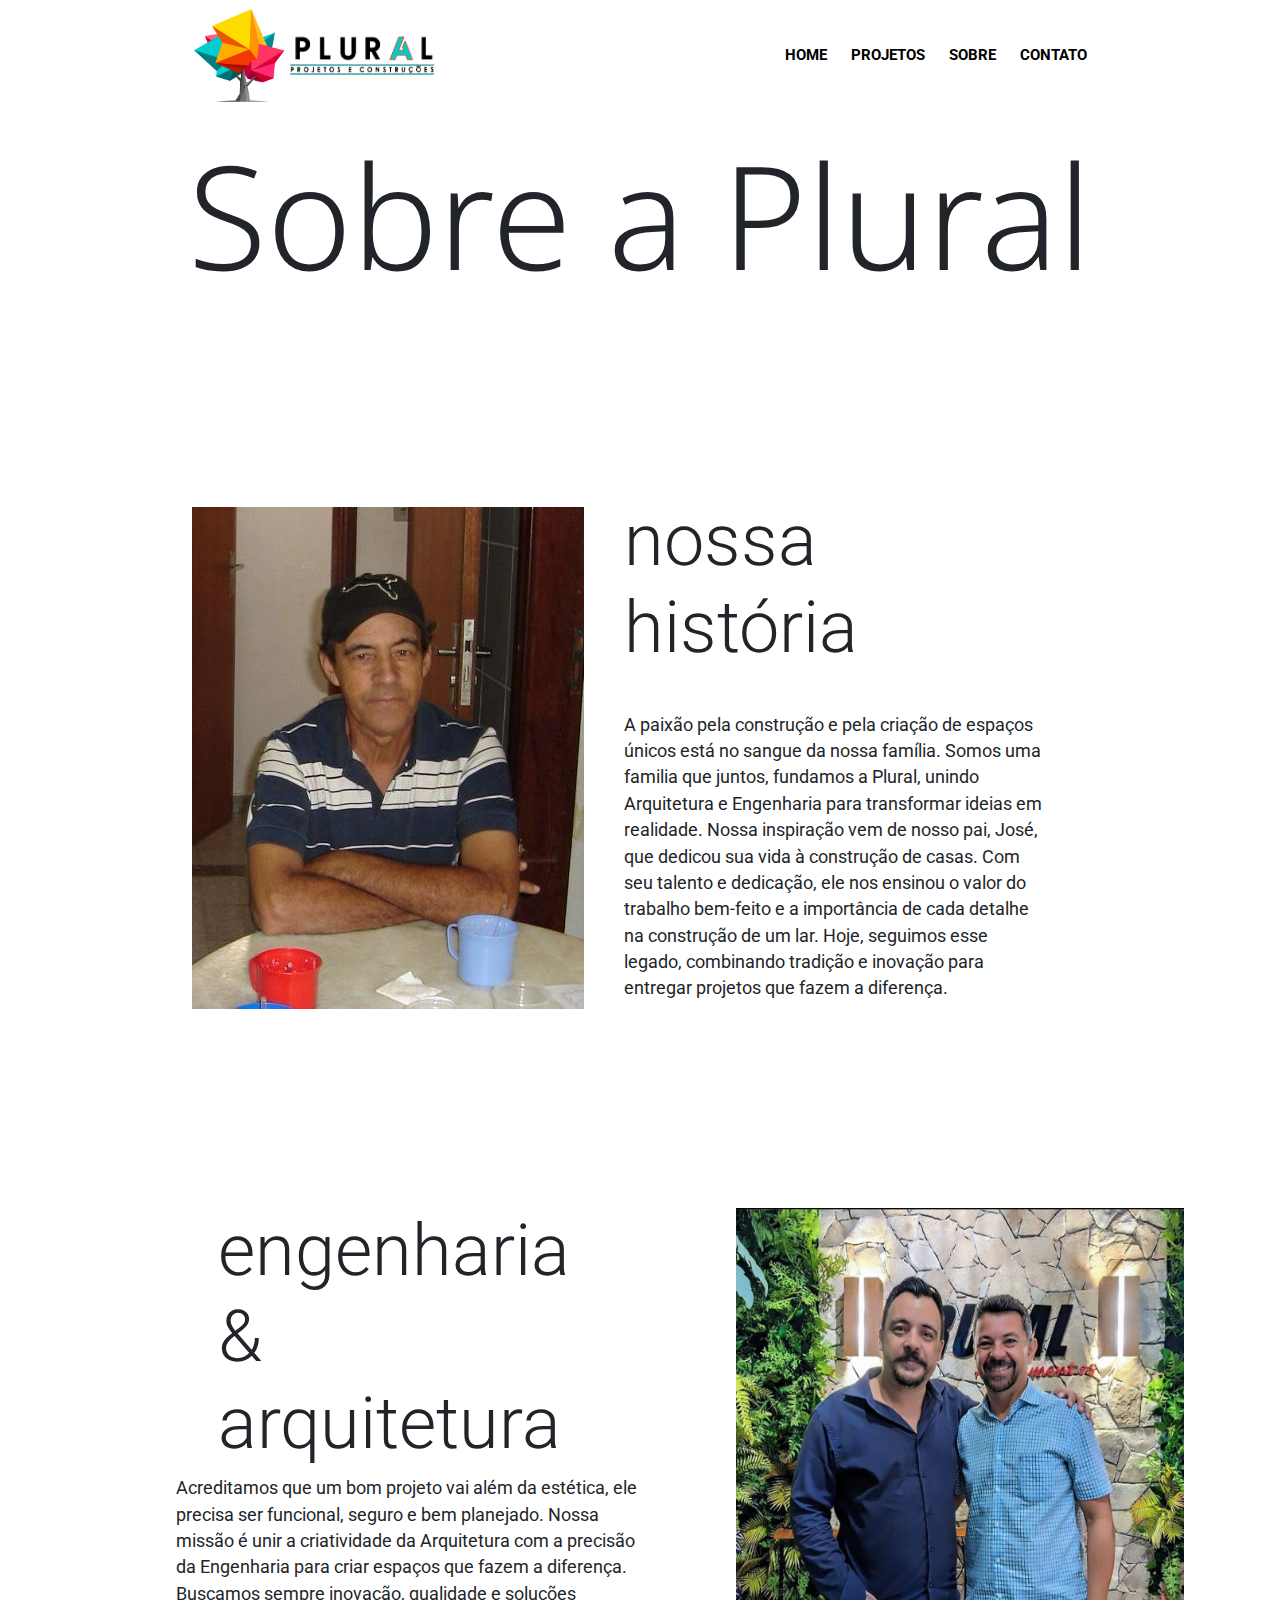
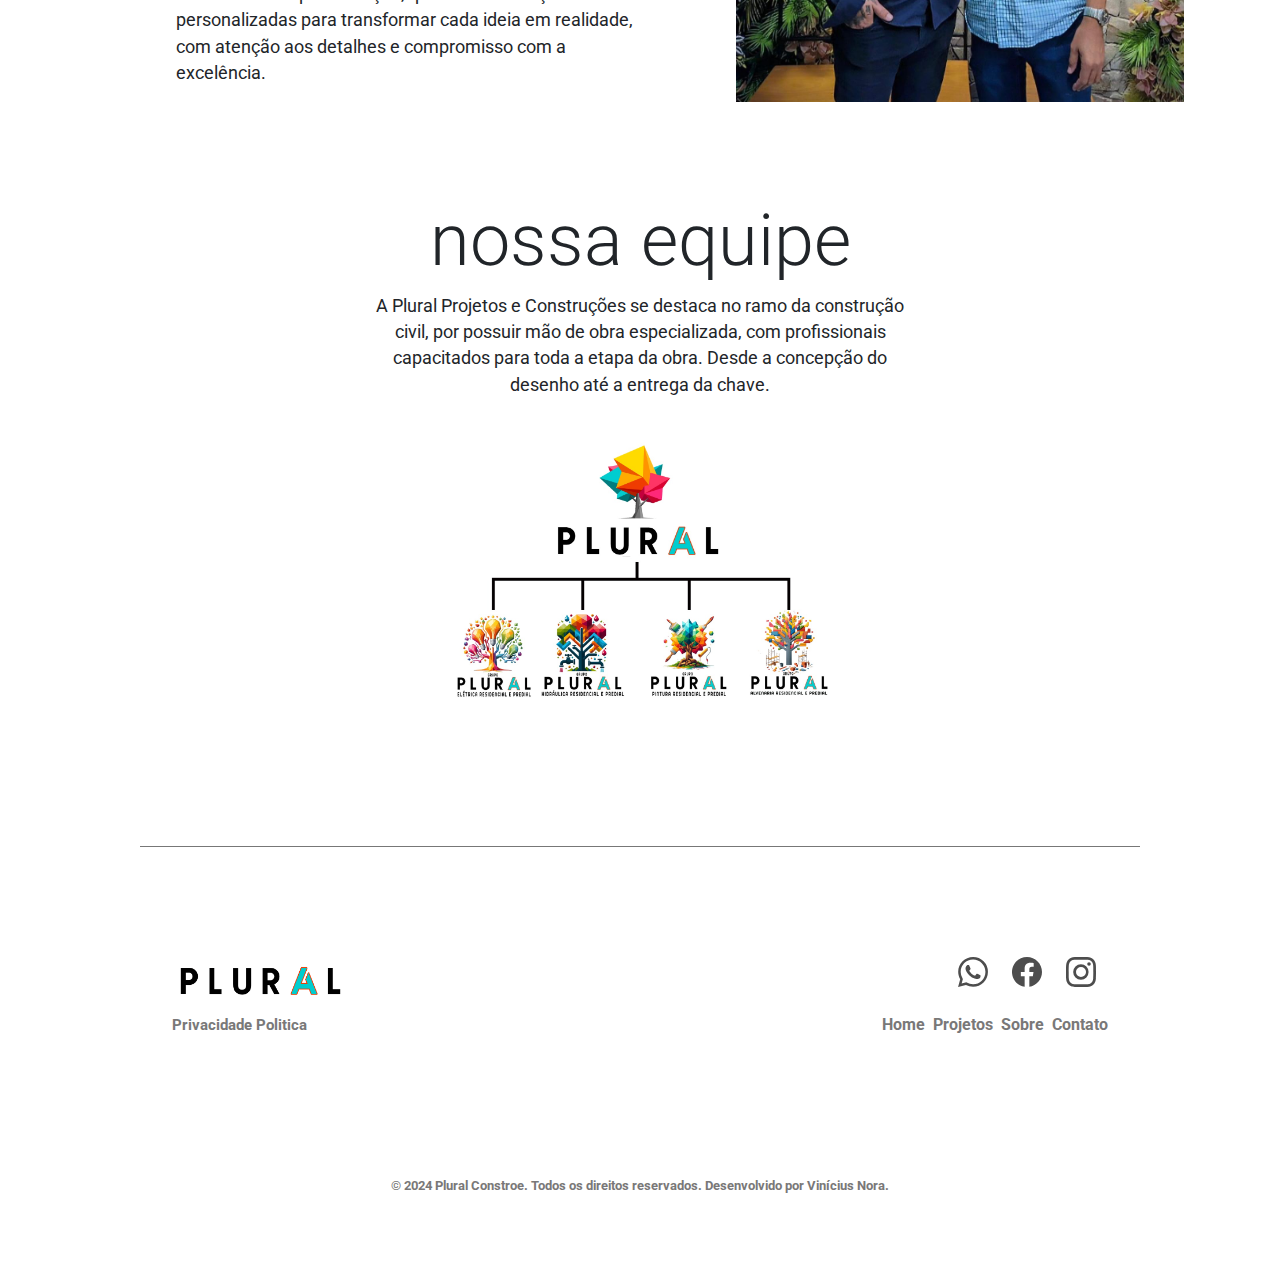
<file: sobre.html>
<!DOCTYPE html>
<html lang="en">
<head>
    <meta charset="UTF-8">
    <meta name="viewport" content="width=device-width, initial-scale=1.0">
    <link rel="stylesheet" href="style/style-sobre.css">
    <link rel="icon" type="image/x-icon" href="img/Logo2.png">  
    <link href="https://cdnjs.cloudflare.com/ajax/libs/font-awesome/6.5.1/css/all.min.css" rel="stylesheet">
    <link href="https://cdn.jsdelivr.net/npm/bootstrap@5.3.3/dist/css/bootstrap.min.css" rel="stylesheet">
    <title>Sobre</title>
</head>
<body>
    <header>
        <div id="header">
            <div class="container-logo">
                <img onclick="redirect()" id="logo" src="img/Logo2.png" alt="Plural Logo">
                <div class="container-eng-arq">
                    <img onclick="redirect()" id="logo-texto" src="img/Plural 2.png" alt="Plural">
                    <img onclick="redirect()" id="eng-arq" src="img/logoplural.jpg" alt="">
                </div>
                
            </div>
            <nav>
                <div class="navbar">
                    <a class="hiperlink" href="index.html">HOME</a>
                    <a class="hiperlink" href="projetos.html">PROJETOS</a>
                    <a class="hiperlink" href="sobre.html">SOBRE</a>
                    <a class="hiperlink" href="contato.html">CONTATO</a>
                </div>
            </nav>
        </div>
    </header>

    <section>
        <div class="tudo">
            <div class="container-fluid" id="sobre">
                <h1 class="titulo-sobre">Sobre a Plural</h1>
            </div>
            
        </div>


        <div class="primeiro-container d-flex flex-column flex-md-row align-items-center justify-content-evenly text-center text-md-start">
            <img class="img-fluid mb-4 mb-md-0" id="img-pai" src="img/ze.jpg" alt="Foto do pai">

            <div class="container-texto container-fluid d-flex flex-column justify-content-evenly w-50">
                <h1>nossa história</h1>
                <p>A paixão pela construção e pela criação de espaços únicos está no sangue da nossa família.
                    Somos uma familia que juntos, fundamos a Plural, unindo Arquitetura e Engenharia para transformar ideias em realidade.
                    Nossa inspiração vem de nosso pai, José, que dedicou sua vida à construção de casas.
                    Com seu talento e dedicação, ele nos ensinou o valor do trabalho bem-feito e a importância de cada detalhe na construção de um lar.
                    Hoje, seguimos esse legado, combinando tradição e inovação para entregar projetos que fazem a diferença.</p>
            </div>
        </div>
        
<div>
            <div class="segundo-container d-flex justify-content-center">
    
                <div class="containersegundo-texto d-flex align-items-center flex-column justify-content-evenly w-50">
                    <h1>engenharia & arquitetura</h1>
                    <p class="w-75">
                        Acreditamos que um bom projeto vai além da estética, ele precisa ser funcional, seguro e bem planejado.
                        Nossa missão é unir a criatividade da Arquitetura com a precisão da Engenharia para criar espaços que fazem a diferença.
                        Buscamos sempre inovação, qualidade e soluções personalizadas para transformar cada ideia em realidade, com atenção aos detalhes e compromisso com a excelência.
                    </p>
                </div>
    
                <img class="silas-samuel img-fluid mb-4 mb-md-0" src="img/silas_samuel_2.jpg" alt="Silas e Samuel">
            </div>
</div>
        
    </section>

<section class="d-flex flex-column align-items-center text-center py-5 mt-5">
  <div class="container">
    <div class="row justify-content-center">
      <div class="d-flex flex-column align-items-center col-lg-8">
        <h1 class="text-burocracia">nossa equipe</h1>
        <p class="p-burocracia w-75">
          A Plural Projetos e Construções se destaca no ramo da construção civil, por possuir mão
          de obra especializada, com profissionais capacitados para toda a etapa da obra. Desde
          a concepção do desenho até a entrega da chave.
        </p>
      </div>
    </div>
    <div class="row justify-content-center mt-4">
      <div class="col-lg-10">
        <img src="img/plural-burocracia.jpg" alt="Plural Burocracia" id="burocracia-img" class="img-fluid rounded w-50">
      </div>
    </div>
  </div>
</section>


<footer>
    <div class="traco"> </div>
        <div id="container-footer">
      
         <div class="logo-icons-container container-fluid d-flex align-items-center justify-content-between w-75">
            <div class="img-footer">
                <img onclick="redirect()" id="footer-logo" src="img/Plural 2.png" alt="Logo Plural Rodapé">
            </div>

            <div class="icons">
               
<ul class="example-2">
<li class="icon-content">
  <a
    data-social="whatsapp"
    aria-label="Whatsapp"
    href="https://api.whatsapp.com/send?phone=+112067101079&amp;text=Save%20this%20to%20your%20Favorites%20-%20@wilsondesouza"
  >
    <div class="filled"></div>
    <svg
      xml:space="preserve"
      viewBox="0 0 24 24"
      class="bi bi-whatsapp"
      fill="currentColor"
      height="24"
      width="24"
      xmlns="http://www.w3.org/2000/svg"
    >
      <path
        fill="currentColor"
        d="M17.472 14.382c-.297-.149-1.758-.867-2.03-.967-.273-.099-.471-.148-.67.15-.197.297-.767.966-.94 1.164-.173.199-.347.223-.644.075-.297-.15-1.255-.463-2.39-1.475-.883-.788-1.48-1.761-1.653-2.059-.173-.297-.018-.458.13-.606.134-.133.298-.347.446-.52.149-.174.198-.298.298-.497.099-.198.05-.371-.025-.52-.075-.149-.669-1.612-.916-2.207-.242-.579-.487-.5-.669-.51-.173-.008-.371-.01-.57-.01-.198 0-.52.074-.792.372-.272.297-1.04 1.016-1.04 2.479 0 1.462 1.065 2.875 1.213 3.074.149.198 2.096 3.2 5.077 4.487.709.306 1.262.489 1.694.625.712.227 1.36.195 1.871.118.571-.085 1.758-.719 2.006-1.413.248-.694.248-1.289.173-1.413-.074-.124-.272-.198-.57-.347m-5.421 7.403h-.004a9.87 9.87 0 01-5.031-1.378l-.361-.214-3.741.982.998-3.648-.235-.374a9.86 9.86 0 01-1.51-5.26c.001-5.45 4.436-9.884 9.888-9.884 2.64 0 5.122 1.03 6.988 2.898a9.825 9.825 0 012.893 6.994c-.003 5.45-4.437 9.884-9.885 9.884m8.413-18.297A11.815 11.815 0 0012.05 0C5.495 0 .16 5.335.157 11.892c0 2.096.547 4.142 1.588 5.945L.057 24l6.305-1.654a11.882 11.882 0 005.683 1.448h.005c6.554 0 11.89-5.335 11.893-11.893a11.821 11.821 0 00-3.48-8.413Z"
      ></path>
    </svg>
  </a>
  <!-- <div class="tooltip">Whatsapp</div> -->
</li>
<li class="icon-content">
  <a
    data-social="facebook"
    aria-label="Facebook"
    href="https://www.facebook.com/"
  >
    <div class="filled"></div>
    <svg
      xml:space="preserve"
      viewBox="0 0 24 24"
      class="bi bi-facbook"
      fill="currentColor"
      height="24"
      width="24"
      xmlns="http://www.w3.org/2000/svg"
    >
      <path
        fill="currentColor"
        d="M23.9981 11.9991C23.9981 5.37216 18.626 0 11.9991 0C5.37216 0 0 5.37216 0 11.9991C0 17.9882 4.38789 22.9522 10.1242 23.8524V15.4676H7.07758V11.9991H10.1242V9.35553C10.1242 6.34826 11.9156 4.68714 14.6564 4.68714C15.9692 4.68714 17.3424 4.92149 17.3424 4.92149V7.87439H15.8294C14.3388 7.87439 13.8739 8.79933 13.8739 9.74824V11.9991H17.2018L16.6698 15.4676H13.8739V23.8524C19.6103 22.9522 23.9981 17.9882 23.9981 11.9991Z"
      ></path>
    </svg>
  </a>
</li>
<li class="icon-content">
  <a
    data-social="instagram"
    aria-label="Instagram"
    href="https://www.instagram.com/"
  >
    <div class="filled"></div>
    <svg
      xml:space="preserve"
      viewBox="0 0 16 16"
      class="bi bi-instagram"
      fill="currentColor"
      height="16"
      width="16"
      xmlns="http://www.w3.org/2000/svg"
    >
      <path
        fill="currentColor"
        d="M8 0C5.829 0 5.556.01 4.703.048 3.85.088 3.269.222 2.76.42a3.9 3.9 0 0 0-1.417.923A3.9 3.9 0 0 0 .42 2.76C.222 3.268.087 3.85.048 4.7.01 5.555 0 5.827 0 8.001c0 2.172.01 2.444.048 3.297.04.852.174 1.433.372 1.942.205.526.478.972.923 1.417.444.445.89.719 1.416.923.51.198 1.09.333 1.942.372C5.555 15.99 5.827 16 8 16s2.444-.01 3.298-.048c.851-.04 1.434-.174 1.943-.372a3.9 3.9 0 0 0 1.416-.923c.445-.445.718-.891.923-1.417.197-.509.332-1.09.372-1.942C15.99 10.445 16 10.173 16 8s-.01-2.445-.048-3.299c-.04-.851-.175-1.433-.372-1.941a3.9 3.9 0 0 0-.923-1.417A3.9 3.9 0 0 0 13.24.42c-.51-.198-1.092-.333-1.943-.372C10.443.01 10.172 0 7.998 0zm-.717 1.442h.718c2.136 0 2.389.007 3.232.046.78.035 1.204.166 1.486.275.373.145.64.319.92.599s.453.546.598.92c.11.281.24.705.275 1.485.039.843.047 1.096.047 3.231s-.008 2.389-.047 3.232c-.035.78-.166 1.203-.275 1.485a2.5 2.5 0 0 1-.599.919c-.28.28-.546.453-.92.598-.28.11-.704.24-1.485.276-.843.038-1.096.047-3.232.047s-2.39-.009-3.233-.047c-.78-.036-1.203-.166-1.485-.276a2.5 2.5 0 0 1-.92-.598 2.5 2.5 0 0 1-.6-.92c-.109-.281-.24-.705-.275-1.485-.038-.843-.046-1.096-.046-3.233s.008-2.388.046-3.231c.036-.78.166-1.204.276-1.486.145-.373.319-.64.599-.92s.546-.453.92-.598c.282-.11.705-.24 1.485-.276.738-.034 1.024-.044 2.515-.045zm4.988 1.328a.96.96 0 1 0 0 1.92.96.96 0 0 0 0-1.92m-4.27 1.122a4.109 4.109 0 1 0 0 8.217 4.109 4.109 0 0 0 0-8.217m0 1.441a2.667 2.667 0 1 1 0 5.334 2.667 2.667 0 0 1 0-5.334"
      ></path>
    </svg>
  </a>
</li>
</ul>

            </div>
         </div>

         <div class="hiperlinks-footer container-fluid d-flex align-items-center justify-content-between w-75">
            <div class="privacy-politics">
                <a href="">Privacidade Politica</a>
            </div>

            <div class="footer-header d-flex gap-2">
                <a class="hiperlink-footer" href="index.html">Home</a>
                <a class="hiperlink-footer" href="projetos.html">Projetos</a>
                <a class="hiperlink-footer" href="sobre.html">Sobre</a>
                <a class="hiperlink-footer" href="contato.html">Contato</a>
            </div>
         </div>
            

            <div class="d-flex align-items-center justify-content-center" id="copyright">
                <p class="text-copyright">&copy; 2024 Plural Constroe. Todos os direitos reservados. Desenvolvido por <a id="nora" href="https://www.linkedin.com/in/viniciusnora/">Vinícius Nora.</a></p>
            </div>

        </div>
    </div>


    <script src="script/redirect.js"></script>
</body>
</html>
</file>
<file: style/style.css>
@import url('https://fonts.googleapis.com/css2?family=Inter:ital,opsz,wght@0,14..32,100..900;1,14..32,100..900&display=swap');
@import url('https://fonts.googleapis.com/css2?family=Poppins:ital,wght@0,100;0,200;0,300;0,400;0,500;0,600;0,700;0,800;0,900;1,100;1,200;1,300;1,400;1,500;1,600;1,700;1,800;1,900&family=Roboto:ital,wght@0,100;0,300;0,400;0,500;0,700;0,900;1,100;1,300;1,400;1,500;1,700;1,900&display=swap');
@import url('https://fonts.googleapis.com/css2?family=DM+Sans:ital,opsz,wght@0,9..40,100..1000;1,9..40,100..1000&family=Noto+Sans:ital,wght@0,100..900;1,100..900&family=Open+Sans:ital,wght@0,300..800;1,300..800&family=Poppins:ital,wght@0,100;0,200;0,300;0,400;0,500;0,600;0,700;0,800;0,900;1,100;1,200;1,300;1,400;1,500;1,600;1,700;1,800;1,900&family=Roboto:ital,wght@0,100;0,300;0,400;0,500;0,700;0,900;1,100;1,300;1,400;1,500;1,700;1,900&display=swap');

*{ 
    margin: 0;
    padding: 0;
    font-family: "Noto Sans", serif;
    max-width: 100%;
    
}

html {
    overflow-x: hidden; 
    max-width: 100%;
}

body {
    max-width: 100%;
}


#header{

    position: fixed; 
    top: 0;          
    left: 0;         
    width: 100%;    
    display: flex;
    justify-content: space-evenly;
    align-items: center;
    height: 110px;
    background-color: #fff; 
    z-index: 1000;   

}

#eng-arq{
    width: 145px !important;
    height: 15px !important;
}


#logo{
    width: 95px;
    cursor: pointer;
    margin-top: 10px;
}

#logo-texto{
    width: 150px;
    cursor: pointer;
}

.container-logo{
    display: flex;
    align-items: center;
    width: 400px;
}

.container-eng-arq{
    display: flex;
    justify-content: center;
    align-items: center;
    flex-direction: column;
}


.navbar{
    display: flex;
    justify-content: space-between;
    width: 310px;
 
}

.hiperlink{
    text-decoration: none;
    font-family: "Noto Sans", serif;
    font-weight: bold;
    color: black;
    font-size: 15px;

}

.hiperlink:hover{
    transform: translate(-0.05em, -0.05em);
    color: rgb(92, 91, 91);
}


#carrossel {
    position: relative;
    overflow: hidden;
    width: 100vw;
    height: 103vh;
}

.carousel-wrapper {
    display: flex;
    transition: transform 2s ease-in-out;
}

.img-carrossel {
    width: 100vw;
    height: 103vh;
    flex: 0 0 100%;
    filter: brightness(0.35) opacity(0.95);
    background-size: cover;
}

.text-carrossel {
    position: absolute;
    font-weight: bold;
    font-size: 4em !important;
    color: #fff;
    left: 10% !important;
    top: 35% !important;
}

.paragrafo-carrossel {
    font-size: 1.6em;
    width: 43%;
    color: #fff;
    position: absolute;
    left: 10.2%;
    top: 47%;
    font-weight: 300;
}


/* SOBRE NOS*/

#sobre-nos {
    margin-top: 5%;
    display: flex;
    justify-content: center;
    align-items: center;
    height: 65vh;
    max-width: 100%;
    gap: 25px;
    opacity: 0;
    transform: translateY(-50px);
    transition: opacity 0.8s ease-out, transform 0.8s ease-out; 
}

#sobre-nos.aparecer {
    opacity: 1;

    transform: translateY(0); 
}


.img-sobre-nos{
    width: 30% !important;
    border-radius: 10px;
}

.title-sobrenos{
    font-size: 3.7em;
}

.paragrafo-sobrenos{
    font-size: 1.1em;
    text-align: left;

    width: 350px;
}

.textos-sobre-nos{
    height: 55vh;
    justify-content: space-around;
    display: flex;
    flex-direction: column;
}

.arq-eng{

    height: 130px;
    display: flex;
    flex-direction: column;
    justify-content: space-around;
}

.silas > h3{
    font-size: 1.5em;
}

.samuel > h3{
    font-size: 1.5em;
}

.silas > p{
    font-size: 1.1em;
}

.samuel > p{
    font-size: 1.1em;
}

/* ESCRITORIO */

.container-escritorio {
    display: flex;
    justify-content: space-evenly; 
    align-items: center; 
    width: 100%;
    height: 100%;
    margin-top: 10%;
}

.nosso-escritorio > h2{
    font-size: 64px;
    font-weight: 400;
}

.container-ft{
    width: 52%;
}

.img {
    width: 100%;
    border-radius: 5px;

}
.container-texto-escritorio {
    height: 50vh;
    text-align: left;
    display: flex;
    justify-content: space-around;
    flex-direction: column;

}
/* botao personalizado */

button {

    background: #02e5e9;
    font-family: inherit;
    padding: 0.6em 1.3em;
    color: black;
    font-weight: 900;
    font-size: 18px;
    border: 3px solid black;
    border-radius: 0.4em;
    box-shadow: 0.1em 0.1em;
    cursor: pointer;
    width: 50%;
  }
  
  button:hover {
    transform: translate(-0.05em, -0.05em);
    box-shadow: 0.15em 0.15em;
  }
  
  button:active {
    transform: translate(0.05em, 0.05em);
    box-shadow: 0.05em 0.05em;
  }
  
/* botao personalizado */

.paragrafo-container{
    font-size: 1.3em;
    margin-left: 4px;
    width: 465px;
    color: rgb(49, 49, 49);
}

/* FOOTER */


/* icons  */

.icons{
    cursor: pointer;
    font-size: 25px !important;
    display: flex;
    justify-content: center;
    align-items: center;
   
}

ul {
    list-style: none;
  }
  
  .example-2 {
    display: flex;
    justify-content: center;
    align-items: center;
  }
  .example-2 .icon-content {
    margin: 0 2px;
    position: relative;
  }
  .example-2 .icon-content .tooltip {
    position: absolute;
    top: -30px;
    left: 50%;
    transform: translateX(-50%);
    color: #fff;
    padding: 6px 10px;
    border-radius: 5px;
    opacity: 0;
    visibility: hidden;
    font-size: 14px;
    transition: all 0.3s ease;
  }
  .example-2 .icon-content:hover .tooltip {
    opacity: 1;
    visibility: visible;
    top: -50px;
  }
  .example-2 .icon-content a {
    position: relative;
    overflow: hidden;
    display: flex;
    justify-content: center;
    align-items: center;
    width: 50px;
    height: 50px;
    border-radius: 50%;
    color: #4d4d4d;
    background-color: #fff;
    transition: all 0.3s ease-in-out;
  }
  .example-2 .icon-content a:hover {
    box-shadow: 3px 2px 45px 0px rgb(0 0 0 / 12%);
  }
  .example-2 .icon-content a svg {
    position: relative;
    z-index: 1;
    width: 30px;
    height: 30px;
  }
  .example-2 .icon-content a:hover {
    color: white;
  }
  .example-2 .icon-content a .filled {
    position: absolute;
    top: auto;
    bottom: 0;
    left: 0;
    width: 100%;
    height: 0;
    background-color: #000;
    transition: all 0.3s ease-in-out;
  }
  .example-2 .icon-content a:hover .filled {
    height: 100%;
  }
  
  .example-2 .icon-content a[data-social="whatsapp"] .filled,
  .example-2 .icon-content a[data-social="whatsapp"] ~ .tooltip {
    background-color: #128c7e;
  }
  
  .example-2 .icon-content a[data-social="facebook"] .filled,
  .example-2 .icon-content a[data-social="facebook"] ~ .tooltip {
    background-color: #3b5998;
  }
  .example-2 .icon-content a[data-social="instagram"] .filled,
  .example-2 .icon-content a[data-social="instagram"] ~ .tooltip {
    background: linear-gradient(
      45deg,
      #405de6,
      #5b51db,
      #b33ab4,
      #c135b4,
      #e1306c,
      #fd1f1f
    );
  }
  .example-2 .icon-content a[data-social="youtube"] .filled,
  .example-2 .icon-content a[data-social="youtube"] ~ .tooltip {
    background-color: #ff0000;
  }
  


#container-footer{
    height: 20vh;
    margin-top: 100px;
    justify-content: center;
    align-items: center;
 
}

.traco{
    background-color: rgb(119, 119, 119);
    width: 1000px;
    margin: auto;
    height: 1px;
    margin-top: 6em;
}

#footer-logo{
    width: 175px;
    cursor: pointer;

}

.privacy-politics > a{
    font-size: 15px;
    text-decoration: none;
    cursor: pointer;  
    color: rgb(121, 120, 120);  
    font-weight: bold;
}



.hiperlink-footer{
    text-decoration: none;
    color: rgb(121, 120, 120);
    font-weight: bold;
}


#copyright{
    height: 15vh;
    margin-top: 7%;
    font-family: "Poppins", sans-serif;
    color: rgb(121, 120, 120);
    font-weight: bold;
   
}



#copyright > p{
    font-size: 13px;
}

.hiperlink-footer:hover{
    color: rgb(46, 46, 46);
}

#nora{
    text-decoration: none;
    color: rgb(121, 120, 120);
  }

#nora:hover{
    color: rgb(46, 46, 46);
}


/* //RESPONSIVIDADE */



@media(max-width: 480px){

    body {
        height: 100% !important;
        max-width: 100% !important;
    }
    
    #header {
        max-width: 100vw !important;
        height: 103px !important;
        background-color: #fff;
        display: flex;
        justify-content: center;
    }
    
    .container-logo {
        width: 200px;
    }
    
    #logo {
        width: 60px;
        margin-bottom: 15px;
    }
    
    #logo-texto {
        width: 100px;
        height: 17px;
    }

    #eng-arq{
        width: 95px !important;
        height: 13px !important;
    }
    
    .hiperlink {
        font-size: 11px;
        justify-content: center;
        display: flex;
        flex-wrap: wrap;
    }
    
    .navbar {
        width: 200px;
        display: flex;
        gap: 7px;
        justify-content: space-around;
    }

    .paragrafo-carrossel{
        height: 160px;
    }

   
    .img-carrossel{
        text-align: center;
        height: 380px !important;
        width: 100% ; 
        margin-top: 90px;
    }

    .text-carrossel{
        
        font-size: 2px !important;
        margin-top: -30px !important;
        font-weight: 100;
        width: 500px;
      
    }

    .paragrafo-carrossel{
        font-size: 0.8em;
        margin-top: -8%;
        width: 250px;
        height: 100px;
    }

    #carrossel{
        height: 60vh !important;
    }
    
    /* SOBRE-NOS */

    #sobre-nos{
    
        width: 100%;
        display: flex;
        justify-content: center;
        align-items: center;
        height: 50vh;

    }

    .img-sobre-nos > img{
        width: 200px !important;
        height: 220px;
    }

    .title-sobrenos{
        font-size: 1.8em !important;
        
       
    }

    .arq-eng{
        width: 140px !important;
        display: flex;
        justify-content: space-evenly;
        height: 100px;
    }

    .paragrafo-sobrenos{
        font-size: 0.7em !important;
        width: 180px !important;
        height: 140px;
    }

    .textos-sobre-nos{
        width: 180px;
        height: 270px;
        margin-left: -15px;
    
    }

    .silas > h3{
        font-size: 12px;
    }

    .samuel > h3{
        font-size: 12px;
    }

    .silas > p{
        font-size: 0.7em !important;
    }

    .samuel > p{
        font-size: 0.7em !important;
    }
    
    #sobre-nos.aparecer{
        height: 50vh;
    }
    /* ESCRITORIO */

    .container-texto-escritorio{
        width: 50%;
        height: 14vh !important;
    }
    
    .nosso-escritorio{
        width: 200px;
    }

    .container-escritorio{
        height: 22vh;
        display: flex;
    }

    .nosso-escritorio > h2{
        font-size: 23px;
        
    }

    .paragrafo-container{
        width: 180px;
        font-size: 9px;
    }
    .img{
        width: 190px;
    }

    button{
        display: none;
    }

    /* FOOTER */
    
    #copyright{
        width: 100% !important;
    }

    #container-footer{
        width: 100%;
       
        height: 150px;
    }
    
    #conteudo-footer{
        display: none;
    }
    
    .itens-footer{
        width: 25%;
    }
    
    .logo-icons-container{
        display: none;
    
     }

     .traco{
       display: none;
     } 
    
    
     .icons{
        display: none;
     }
    
     #wpp{
        display: none;
      }
    
    
    .hiperlink-footer{
        display: none;
    }
    
     .footer-header{
        display: none;
     }
    
 
    
     .privacy-politics
     {
        display: none;
       
     }
    
     #textos-footer{
         display: none;
     }
  
    .text-copyright{
        text-align: center;
        font-size: 13px !important;
        width: 400px !important;
     }
    
     #face{
        display: none;
     }
    
     #insta{
        display: none;
     }
}
</file>
<file: style/style-contato.css>
@import url('https://fonts.googleapis.com/css2?family=Inter:ital,opsz,wght@0,14..32,100..900;1,14..32,100..900&display=swap');
@import url('https://fonts.googleapis.com/css2?family=Poppins:ital,wght@0,100;0,200;0,300;0,400;0,500;0,600;0,700;0,800;0,900;1,100;1,200;1,300;1,400;1,500;1,600;1,700;1,800;1,900&family=Roboto:ital,wght@0,100;0,300;0,400;0,500;0,700;0,900;1,100;1,300;1,400;1,500;1,700;1,900&display=swap');
@import url('https://fonts.googleapis.com/css2?family=DM+Sans:ital,opsz,wght@0,9..40,100..1000;1,9..40,100..1000&family=Noto+Sans:ital,wght@0,100..900;1,100..900&family=Open+Sans:ital,wght@0,300..800;1,300..800&family=Poppins:ital,wght@0,100;0,200;0,300;0,400;0,500;0,600;0,700;0,800;0,900;1,100;1,200;1,300;1,400;1,500;1,600;1,700;1,800;1,900&family=Roboto:ital,wght@0,100;0,300;0,400;0,500;0,700;0,900;1,100;1,300;1,400;1,500;1,700;1,900&display=swap');

*{ 
    margin: 0;
    padding: 0;
    font-family: "Noto Sans", serif;
 
}

html {
    overflow-x: hidden; /* Impede qualquer overflow horizontal */
    width: 100%;
}

body {
    width: 100%;
}

#header{

    position: fixed; 
    top: 0;          
    left: 0;         
    width: 100%;    
    display: flex;
    justify-content: space-evenly;
    align-items: center;
    height: 110px;
    background-color: white; 
    z-index: 1000;   

}

#eng-arq{
    width: 145px !important;
    height: 15px !important;
    cursor: pointer;
}


#logo{
    width: 95px;
    cursor: pointer;
    margin-top: 10px;
}

#logo-texto{
    width: 150px;
    cursor: pointer;
}

.container-logo{
    display: flex;
    align-items: center;
    width: 400px;
}

.container-eng-arq{
    display: flex;
    justify-content: center;
    align-items: center;
    flex-direction: column;
}

.navbar{
    display: flex;
    justify-content: space-between;
    width: 310px;
 
}


.hiperlink{
    text-decoration: none;
    font-weight: bold;
    color: black;
    font-size: 15px;
}

.hiperlink:hover{
    transform: translate(-0.05em, -0.05em);
    color: rgb(92, 91, 91);
}

/* main  */
.container-contato {
    display: flex;
    justify-content: center;
    align-items: center;
    margin-top: 140px;
    position: relative; 
}

.absolute-contato {
    position: absolute;
    left: 100px;
    top: 220px;
    z-index: 10; 
    font-size: 35px;
    color: white; 
}

#img-escritorio {
    width: 90% !important;
    border-radius: 15px;
    filter: brightness(0.60); 
}

.info-contato{
    margin-top: 50px;
    height: 80vh;
    display: flex;
    width: 90%;
    align-items: center;
    justify-content: space-evenly;
    /* background-color: green; */
    
}

.container{
    margin-left: 10%; 
    height: 90%; 
    width: 40%;
    display: flex;
    justify-content: space-around;
    flex-direction: column;
}

.telefone, .email, .escritorio > p{
    color: rgb(65, 62, 62);
}


.entre-contato{
    color: #000;
    text-decoration: none;
}

.entre-contato:hover{
    color: rgb(66, 66, 66)
}

.email-contato{
    color: #000;
}

.localizacao{
    color: #000;
    text-decoration: none;
}

.localizacao:hover{
    color: rgb(66, 66, 66)
}

.contato-web{
    display: flex;
    justify-content: space-around;
    flex-direction: column;
    width: 50%;
    height: 50%;
}

#container-mapa{
    width: 50%;
}

.mapa{
    width: 100%;
    border-radius: 10px;
}


.title-contato{
    font-size: 83px;
    font-weight: 400;
}

.container-title{
    width: 28%;
}


.wpp-contato{
    display: flex;
    justify-content: center;
    gap: 5px;
    align-items: center;
}

.whatsapp{
    font-size: 25px;
}

.telefone{
    cursor: pointer;
}

.telefone:hover{
    color: rgb(46, 46, 46);
}




.logo-icons-container{
    display: flex;
    justify-content: center;
    margin: auto;
    width: 60%;
    justify-content: space-between;
    
}

/* icons  */

.icons{
    cursor: pointer;
    font-size: 25px !important;
    display: flex;
    justify-content: center;
    align-items: center;
   
}


ul {
    list-style: none;
  }
  
  .example-2 {
    display: flex;
    justify-content: center;
    align-items: center;
  }
  .example-2 .icon-content {
    margin: 0 2px;
    position: relative;
  }
  .example-2 .icon-content .tooltip {
    position: absolute;
    top: -30px;
    left: 50%;
    transform: translateX(-50%);
    color: #fff;
    padding: 6px 10px;
    border-radius: 5px;
    opacity: 0;
    visibility: hidden;
    font-size: 14px;
    transition: all 0.3s ease;
  }
  .example-2 .icon-content:hover .tooltip {
    opacity: 1;
    visibility: visible;
    top: -50px;
  }
  .example-2 .icon-content a {
    position: relative;
    overflow: hidden;
    display: flex;
    justify-content: center;
    align-items: center;
    width: 50px;
    height: 50px;
    border-radius: 50%;
    color: #4d4d4d;
    background-color: #fff;
    transition: all 0.3s ease-in-out;
  }
  .example-2 .icon-content a:hover {
    box-shadow: 3px 2px 45px 0px rgb(0 0 0 / 12%);
  }
  .example-2 .icon-content a svg {
    position: relative;
    z-index: 1;
    width: 30px;
    height: 30px;
  }
  .example-2 .icon-content a:hover {
    color: white;
  }
  .example-2 .icon-content a .filled {
    position: absolute;
    top: auto;
    bottom: 0;
    left: 0;
    width: 100%;
    height: 0;
    background-color: #000;
    transition: all 0.3s ease-in-out;
  }
  .example-2 .icon-content a:hover .filled {
    height: 100%;
  }
  
  .example-2 .icon-content a[data-social="whatsapp"] .filled,
  .example-2 .icon-content a[data-social="whatsapp"] ~ .tooltip {
    background-color: #128c7e;
  }
  
  .example-2 .icon-content a[data-social="facebook"] .filled,
  .example-2 .icon-content a[data-social="facebook"] ~ .tooltip {
    background-color: #3b5998;
  }
  .example-2 .icon-content a[data-social="instagram"] .filled,
  .example-2 .icon-content a[data-social="instagram"] ~ .tooltip {
    background: linear-gradient(
      45deg,
      #405de6,
      #5b51db,
      #b33ab4,
      #c135b4,
      #e1306c,
      #fd1f1f
    );
  }
  .example-2 .icon-content a[data-social="youtube"] .filled,
  .example-2 .icon-content a[data-social="youtube"] ~ .tooltip {
    background-color: #ff0000;
  } 


#container-footer{
    height: 20vh;
    margin-top: 100px;
    justify-content: center;
    align-items: center;
 
}

.traco{
    background-color: rgb(119, 119, 119);
    width: 1000px;
    margin: auto;
    height: 1px;
    margin-top: 6em;
}

#footer-logo{
    width: 175px;
    cursor: pointer;

}

.privacy-politics > a{
    font-size: 15px;
    text-decoration: none;
    cursor: pointer;  
    color: rgb(121, 120, 120);  
    font-weight: bold;
}

.hiperlinks-footer{
    display: flex;
    justify-content: space-around;
    width: 90%;
    margin: auto;
    margin-top: 10px;
}

.hiperlink-footer{
    text-decoration: none;
    color: rgb(121, 120, 120);
    font-weight: bold;
}

.footer-header{
    width: 20%;
    display: flex;
    justify-content: space-around;    
}

#copyright{
    height: 80px;
    margin-top: 7%;
    justify-content: center;
    display: flex;
    font-family: "Poppins", sans-serif;
    color: rgb(121, 120, 120);
    font-weight: bold;
}

#copyright > p{
    font-size: 13px;
}

.hiperlink-footer:hover{
    color: rgb(46, 46, 46);
}



#nora{
    text-decoration: none;
    color: rgb(121, 120, 120);
  }

#nora:hover{
    color: rgb(46, 46, 46);
}

@media(max-width: 480px){


    body {
        height: 100% !important;
        max-width: 100% !important;
    }
    
    #header {
        max-width: 100vw !important;
        height: 103px !important;
        background-color: #fff;
        display: flex;
        justify-content: center;
    }
    
    .container-logo {
        width: 200px;
    }
    
    #logo {
        width: 60px;
        margin-bottom: 15px;
    }
    
    #logo-texto {
        width: 100px;
        height: 17px;
    }

    #eng-arq{
        width: 95px !important;
        height: 13px !important;
    }
    
    .hiperlink {
        font-size: 11px;
        justify-content: center;
        display: flex;
        flex-wrap: wrap;
    }
    
    .navbar {
        width: 200px;
        display: flex;
        gap: 7px;
        justify-content: space-around;
    }


    #img-escritorio{
        height: 210px;
    }


    .title-contato{
        font-size: 70px;
    }

    .info-contato{
        height: 50vh;
        width: 100%;
        display: flex;
        flex-direction: column;
        align-items: center;
        justify-content: center;
    }

    .container{
        width: 50%;
        text-align: center;
        display: flex;
        align-items: center;
        justify-content: center;
    }

    .email{
        text-align: center;
        width: 100%;
        display: flex;
        align-items: center;
        flex-direction: column;
    }

    #container-mapa{
        width: 80%;
    }

    .container-title{
        width: 100%;
        text-align: center;
    }

    #copyright{
        width: 100% !important;
    }

    #container-footer{
        width: 100%;
       
        height: 150px;
    }
    
    #conteudo-footer{
        display: none;
    }
    
    .itens-footer{
        width: 25%;
    }
    
    .logo-icons-container{
        display: none;
    
     }

     .traco{
       display: none;
     } 
    
    
     .icons{
        display: none;
     }
    
     #wpp{
        display: none;
      }
    
    
    .hiperlink-footer{
        display: none;
    }
    
     .footer-header{
        display: none;
     }
    
     #footer-logo{
      display: none;
     }
 
    
     .privacy-politics
     {
        display: none;
       
     }
    
     #textos-footer{
         display: none;
     }
  
    .text-copyright{
        text-align: center;
        font-size: 13px !important;
        width: 400px !important;
     }
    
     #face{
        display: none;
     }
    
     #insta{
        display: none;
     }



   
   
  
}

@media (max-width: 1024px){
    .info-contato{
        height:70vh;
    }

    .container{
        height: 60vh;
        margin-bottom: 10%;
    }
    
}

@media (max-width: 1920px) and (min-width: 1600px) {
    .container{
        height: 50vh; 
    }

    #contato{
        margin-left: 10%;
        font-size: 3em;
        
    }

    .title-contato{
        font-size: 6.6em;
    }
    
    .info-contato{
        height: 50vh;
    }

    .icons{
        
        margin-right: 3%;
    }

    footer{
        margin-top: 10%;
    }
}
</file>
<file: style/style-projetos.css>
@import url('https://fonts.googleapis.com/css2?family=Inter:ital,opsz,wght@0,14..32,100..900;1,14..32,100..900&display=swap');
@import url('https://fonts.googleapis.com/css2?family=Poppins:ital,wght@0,100;0,200;0,300;0,400;0,500;0,600;0,700;0,800;0,900;1,100;1,200;1,300;1,400;1,500;1,600;1,700;1,800;1,900&family=Roboto:ital,wght@0,100;0,300;0,400;0,500;0,700;0,900;1,100;1,300;1,400;1,500;1,700;1,900&display=swap');
@import url('https://fonts.googleapis.com/css2?family=DM+Sans:ital,opsz,wght@0,9..40,100..1000;1,9..40,100..1000&family=Noto+Sans:ital,wght@0,100..900;1,100..900&family=Open+Sans:ital,wght@0,300..800;1,300..800&family=Poppins:ital,wght@0,100;0,200;0,300;0,400;0,500;0,600;0,700;0,800;0,900;1,100;1,200;1,300;1,400;1,500;1,600;1,700;1,800;1,900&family=Roboto:ital,wght@0,100;0,300;0,400;0,500;0,700;0,900;1,100;1,300;1,400;1,500;1,700;1,900&display=swap');
@import url('https://fonts.googleapis.com/css2?family=Bebas+Neue&family=DM+Sans:ital,opsz,wght@0,9..40,100..1000;1,9..40,100..1000&family=Fira+Sans:ital,wght@0,100;0,200;0,300;0,400;0,500;0,600;0,700;0,800;0,900;1,100;1,200;1,300;1,400;1,500;1,600;1,700;1,800;1,900&family=Jost:ital,wght@0,100..900;1,100..900&family=Noto+Sans:ital,wght@0,100..900;1,100..900&family=Open+Sans:ital,wght@0,300..800;1,300..800&family=Poppins:ital,wght@0,100;0,200;0,300;0,400;0,500;0,600;0,700;0,800;0,900;1,100;1,200;1,300;1,400;1,500;1,600;1,700;1,800;1,900&family=Roboto:ital,wght@0,100;0,300;0,400;0,500;0,700;0,900;1,100;1,300;1,400;1,500;1,700;1,900&display=swap');
@import url('https://fonts.googleapis.com/css2?family=Bebas+Neue&family=DM+Sans:ital,opsz,wght@0,9..40,100..1000;1,9..40,100..1000&family=Fira+Sans:ital,wght@0,100;0,200;0,300;0,400;0,500;0,600;0,700;0,800;0,900;1,100;1,200;1,300;1,400;1,500;1,600;1,700;1,800;1,900&family=Jost:ital,wght@0,100..900;1,100..900&family=Montserrat:ital,wght@0,100..900;1,100..900&family=Noto+Sans:ital,wght@0,100..900;1,100..900&family=Open+Sans:ital,wght@0,300..800;1,300..800&family=Poppins:ital,wght@0,100;0,200;0,300;0,400;0,500;0,600;0,700;0,800;0,900;1,100;1,200;1,300;1,400;1,500;1,600;1,700;1,800;1,900&family=Roboto:ital,wght@0,100;0,300;0,400;0,500;0,700;0,900;1,100;1,300;1,400;1,500;1,700;1,900&display=swap');

*{ 
    margin: 0;
    padding: 0;
    font-family: "Roboto", sans-serif;
    max-width: 100%;
}

html {
    overflow-x: hidden; 
    max-width: 100%;
}

body {
    max-width: 100%;
}

#header{

    position: fixed; 
    top: 0;          
    left: 0;         
    width: 100%;    
    display: flex;
    justify-content: space-evenly;
    align-items: center;
    height: 110px;
    background-color: #fff; 
    z-index: 1000;   

}

#eng-arq{
    width: 145px !important;
    height: 15px !important;
    cursor: pointer;
}


#logo{
    width: 95px;
    cursor: pointer;
    margin-top: 10px;
}

#logo-texto{
    width: 150px;
    cursor: pointer;
}

.container-logo{
    display: flex;
    align-items: center;
    width: 400px;
}

.container-eng-arq{
    display: flex;
    justify-content: center;
    align-items: center;
    flex-direction: column;
}

.navbar{
    display: flex;
    justify-content: space-between;
    width: 310px;
 
}

.hiperlink{
    text-decoration: none;
    font-family: "Noto Sans", serif;
    font-weight: bold;
    color: black;
    font-size: 15px;
    
}

.hiperlink:hover{
    transform: translate(-0.05em, -0.05em);
    color: rgb(92, 91, 91);
}

.titulo-projeto{
    margin-top: 8%;
    font-size: 7em;
    font-family: "Noto Sans", serif;
    font-weight: 300;
    width: 85%;
    display: flex;
    justify-content: center;
}

.titulo-projeto, .titulo-plural {
    visibility: hidden;
}

.container-plural{
    display: flex;
    justify-content: center;
    align-items: center;
    flex-direction: column;
    height: 80%;
}

.title{
    margin-top: 7% !important;
    height: 70vh;

}

.animate {
    animation: growLine 1.5s ease-out forwards;
    opacity: 1; 
}

#projetos-plural{
    color: black;
    text-align: center;
    font-weight: 400;
    font-size: 1.7em;
}

.text-eng-arq{
    color: black;
    text-align: center;
    font-weight: 400;
    width: 60%;
    font-size: 5.5em;
}

.text{
    margin-top: 1%;
    width: 36%;
    color: rgb(71, 71, 71);
    text-align: center;
    font-weight: 400;
    font-size: 1em;
}

/* STATS */

.see-projects{
    color: black;
    font-weight: 400;
    text-decoration: none;
}

.counter-section {
    background-color: #005c5c;
    text-align: center;
    padding: 60px 20px;
    height: 70vh;
    width: 100%;

    display: flex;
    justify-content: center;
    align-items: center;
    flex-direction: column;
  }
  
  .stats-wrapper {
    display: flex;
    flex-direction: column;
    align-items: center;
    width: 100%;
    height: 44vh;
    margin-bottom: 10%;
  }
  
  .title-counter {
    color: white;
    font-size: 2em;

    font-weight: 300;
  }

  .text-counter{
    margin-bottom: 5%;
    width: 300px;
  }
  
  .stats {
    display: flex;
    justify-content: space-around;
    width: 90%;
    margin: auto;

  }
  
  .counter {
    color: #fff;
    font-size: 3em;
    font-weight: 300;
  }
  
  .label {
    margin-top: 10px;
    font-size: 1em;
    color: #fff;
  }
  
  .item {
    height: 35vh;
    width: 18vw;
    display: flex;
    align-items: center;
    flex-direction: column;
    justify-content: space-evenly;
  }

  .p-item{
    color: #c4c4c4;
    
  }

.hiperlink-projetos{
    display: flex;
    align-items: center;
    justify-content: center;
    height: 20%;
}

/* SECTION 1 */

#fotos-projetos{
    width: 100%;
    height: 80vh;
    justify-content: space-evenly;
    align-items: center;
    display: flex
    
}

.title-oab{
    font-weight: 300;
    font-size: 4.5em;

}

.img-oab{
    border-radius: 10px !important;
}


/* SECTION 2 */

.title-biagio{

    font-weight: 300;
    font-size: 4.5em;
}

 .container-construcao{
    
    width: 27%;
    display: flex;
    align-items: center;
    gap: 10px;
    flex-direction: column;
}



/* TERCEIRA-SECTION */

.title-piscina{

    font-weight: 300;
    font-size: 4.5em;
}

.title-oab, .title-biagio, .title-piscina {
    opacity: 0; 
    transform: translateX(100px); 
    transition: opacity 1s ease-out, transform 1s ease-out;
}


.animate-title {
    opacity: 1;
    transform: translateX(0);
}


/* FOOTER */

.logo-icons-container{
    
}

/* From Uiverse.io by wilsondesouza */ 
ul {
    list-style: none;
  }
  
  .example-2 {
    display: flex;
    justify-content: center;
    align-items: center;
  }
  .example-2 .icon-content {
    margin: 0 2px;
    position: relative;
  }
  .example-2 .icon-content .tooltip {
    position: absolute;
    top: -30px;
    left: 50%;
    transform: translateX(-50%);
    color: #fff;
    padding: 6px 10px;
    border-radius: 5px;
    opacity: 0;
    visibility: hidden;
    font-size: 14px;
    transition: all 0.3s ease;
  }
  .example-2 .icon-content:hover .tooltip {
    opacity: 1;
    visibility: visible;
    top: -50px;
  }
  .example-2 .icon-content a {
    position: relative;
    overflow: hidden;
    display: flex;
    justify-content: center;
    align-items: center;
    width: 50px;
    height: 50px;
    border-radius: 50%;
    color: #4d4d4d;
    background-color: #fff;
    transition: all 0.3s ease-in-out;
  }
  .example-2 .icon-content a:hover {
    box-shadow: 3px 2px 45px 0px rgb(0 0 0 / 12%);
  }
  .example-2 .icon-content a svg {
    position: relative;
    z-index: 1;
    width: 30px;
    height: 30px;
  }
  .example-2 .icon-content a:hover {
    color: white;
  }
  .example-2 .icon-content a .filled {
    position: absolute;
    top: auto;
    bottom: 0;
    left: 0;
    width: 100%;
    height: 0;
    background-color: #000;
    transition: all 0.3s ease-in-out;
  }
  .example-2 .icon-content a:hover .filled {
    height: 100%;
  }
  
  .example-2 .icon-content a[data-social="whatsapp"] .filled,
  .example-2 .icon-content a[data-social="whatsapp"] ~ .tooltip {
    background-color: #128c7e;
  }
  
  .example-2 .icon-content a[data-social="facebook"] .filled,
  .example-2 .icon-content a[data-social="facebook"] ~ .tooltip {
    background-color: #3b5998;
  }
  .example-2 .icon-content a[data-social="instagram"] .filled,
  .example-2 .icon-content a[data-social="instagram"] ~ .tooltip {
    background: linear-gradient(
      45deg,
      #405de6,
      #5b51db,
      #b33ab4,
      #c135b4,
      #e1306c,
      #fd1f1f
    );
  }
  .example-2 .icon-content a[data-social="youtube"] .filled,
  .example-2 .icon-content a[data-social="youtube"] ~ .tooltip {
    background-color: #ff0000;
  }
  

#container-footer{
    height: 20vh;
    margin-top: 100px;
    justify-content: center;
    align-items: center;
 
}

.traco{
    background-color: rgb(119, 119, 119);
    width: 1000px;
    margin: auto;
    height: 1px;
    margin-top: 6em;
}

#footer-logo{
    width: 175px;
    cursor: pointer;

}

.privacy-politics > a{
    font-size: 15px;
    text-decoration: none;
    cursor: pointer;  
    color: rgb(121, 120, 120);  
    font-weight: bold;
}



.hiperlink-footer{
    text-decoration: none;
    color: rgb(121, 120, 120);
    font-weight: bold;
}


#copyright{
    height: 15vh;
    margin-top: 7%;
    font-family: "Poppins", sans-serif;
    color: rgb(121, 120, 120);
    font-weight: bold;
   
}


#copyright > p{
    font-size: 13px;
}

.hiperlink-footer:hover{
    color: rgb(46, 46, 46);
}

#nora{
    text-decoration: none;
    color: rgb(121, 120, 120);
  }

#nora:hover{
    color: rgb(46, 46, 46);
}
/* RESPONSIVIDADE */

@media(max-width: 480px){
    
    body {
        max-width: 100% !important;
    }
    
    #header {
        max-width: 100vw !important;
        height: 103px !important;
        background-color: #fff;
        display: flex;
        justify-content: center;
    }
    
    .container-logo {
        width: 200px;
    }
    
    #logo {
        width: 60px;
        margin-bottom: 15px;
    }
    
    #logo-texto {
        width: 100px;
        height: 17px;
    }

    #eng-arq{
        width: 95px !important;
        height: 13px !important;
    }
    
    .hiperlink {
        font-size: 11px;
        justify-content: center;
        display: flex;
        flex-wrap: wrap;
    }
    
    .navbar {
        width: 200px;
        display: flex;
        gap: 7px;
        justify-content: space-around;
    }

    .text-eng-arq{
        font-size: 65px;
        width: 100%;
    }

    .container-plural{
        height: 40vh;
    }

    .title{
        height: 50vh;
    }

    /* footer   */

    #copyright{
        width: 100% !important;
    }

    #container-footer{
        width: 100%;
       
        height: 150px;
    }
    
    #conteudo-footer{
        display: none;
    }
    
    .itens-footer{
        width: 25%;
    }
    
    .logo-icons-container{
        display: none;
    
     }

     .traco{
       display: none;
     } 
    
    
     .icons{
        display: none;
     }
    
     #wpp{
        display: none;
      }
    
    
    .hiperlink-footer{
        display: none;
    }
    
     .footer-header{
        display: none;
     }
    
     #footer-logo{
      display: none;
     }
 
    
     .privacy-politics
     {
        display: none;
       
     }
    
     #textos-footer{
         display: none;
     }
  
    .text-copyright{
        text-align: center;
        font-size: 13px !important;
        width: 400px !important;
     }
    
     #face{
        display: none;
     }
    
     #insta{
        display: none;
     }




}
</file>
<file: style/style-sobre.css>
@import url('https://fonts.googleapis.com/css2?family=Inter:ital,opsz,wght@0,14..32,100..900;1,14..32,100..900&display=swap');
@import url('https://fonts.googleapis.com/css2?family=Poppins:ital,wght@0,100;0,200;0,300;0,400;0,500;0,600;0,700;0,800;0,900;1,100;1,200;1,300;1,400;1,500;1,600;1,700;1,800;1,900&family=Roboto:ital,wght@0,100;0,300;0,400;0,500;0,700;0,900;1,100;1,300;1,400;1,500;1,700;1,900&display=swap');
@import url('https://fonts.googleapis.com/css2?family=DM+Sans:ital,opsz,wght@0,9..40,100..1000;1,9..40,100..1000&family=Noto+Sans:ital,wght@0,100..900;1,100..900&family=Open+Sans:ital,wght@0,300..800;1,300..800&family=Poppins:ital,wght@0,100;0,200;0,300;0,400;0,500;0,600;0,700;0,800;0,900;1,100;1,200;1,300;1,400;1,500;1,600;1,700;1,800;1,900&family=Roboto:ital,wght@0,100;0,300;0,400;0,500;0,700;0,900;1,100;1,300;1,400;1,500;1,700;1,900&display=swap');

*{ 
    margin: 0;
    padding: 0;
    font-family: "Roboto", sans-serif;

}

html {
    overflow-x: hidden; /* Impede qualquer overflow horizontal */
    width: 100%;
}

body {
    width: 100%;
}

#header{

    position: fixed; 
    top: 0;          
    left: 0;         
    width: 100%;    
    display: flex;
    justify-content: space-evenly;
    align-items: center;
    height: 110px;
    background-color: #fff; 
    z-index: 1000;   

}

#eng-arq{
    width: 145px !important;
    height: 15px !important;
    cursor: pointer;
}


#logo{
    width: 95px;
    cursor: pointer;
    margin-top: 10px;
}

#logo-texto{
    width: 150px;
    cursor: pointer;
}

.container-logo{
    display: flex;
    align-items: center;
    width: 400px;
}

.container-eng-arq{
    display: flex;
    justify-content: center;
    align-items: center;
    flex-direction: column;
}


.navbar{
    display: flex;
    gap: 24px;
    
}

.hiperlink{
    text-decoration: none;
    font-weight: bold;
    color: black;
    font-size: 15px;

}

.hiperlink:hover{
    transform: translate(-0.05em, -0.05em);
    color: rgb(92, 91, 91);
}

@keyframes subir {
    from {
      transform: translateY(50px);
      opacity: 0;
    }
    to {
      transform: translateY(0);
      opacity: 1;
    }
  }
  
  @keyframes esquerda {
    from {
      transform: translateX(-50px);
      opacity: 0;
    }
    to {
      transform: translateX(0);
      opacity: 1;
    }
  }

#sobre{
    /* background-color: green; */
    justify-content: center;
    height: 20vh;
    display: flex;
    margin-top: 10%;
    width: 100%;
    justify-content: center;
  

}


.titulo-sobre{ 
    font-size: 9em;
    font-family: "Noto Sans", serif;
    font-weight: 300;
    animation: subir 1s ease-out forwards;
}

.container-sobre{
    display: flex;
    align-items: center;
}

.container-foto{

    display: flex;
    justify-content: center;
}



.container-img-sobre{
    display: flex;
    justify-content: center;
    align-items: center;
}



.primeiro-container{
    height: 100dvh;
    width: 70%;
    margin: auto;

}

.container-texto{

 height: 65vh;
}

.container-texto > h1{
    font-size: 4.5em;

    font-weight: 300;
}

.container-texto > p{
    font-size: 1.1em;
}


.container-texto > h2{
    font-size: 3em;
}

.containersegundo-texto > p{
    font-size: 1.1em;   
    width: 84%;
    text-align: start;
}

.containersegundo-texto > h1{
    font-weight: 300;
    font-size: 3em;
    font-size: 4.5em;
    width: 31vw;
    text-align: start;

}

.silas-samuel{
    width: 35%;
    height: 95%;
}


.container-img-texto{
    width: 100%;
    height: 90%;
    


}
.text-burocracia{
    font-weight: 300;
    text-align: center;
    font-size: 4.5em;

}

.img-burocracia{
    width: 50%;
}

.p-burocracia{
    width: 35%;
    text-align: center;
    font-size: 1.1em; 
    text-align: center;
}



/* FOOTER */


/* icons  */

.icons{
    cursor: pointer;
    font-size: 25px !important;
    display: flex;
    justify-content: center;
    align-items: center;
   
}


ul {
    list-style: none;
  }
  
  .example-2 {
    display: flex;
    justify-content: center;
    align-items: center;
  }
  .example-2 .icon-content {
    margin: 0 2px;
    position: relative;
  }
  .example-2 .icon-content .tooltip {
    position: absolute;
    top: -30px;
    left: 50%;
    transform: translateX(-50%);
    color: #fff;
    padding: 6px 10px;
    border-radius: 5px;
    opacity: 0;
    visibility: hidden;
    font-size: 14px;
    transition: all 0.3s ease;
  }
  .example-2 .icon-content:hover .tooltip {
    opacity: 1;
    visibility: visible;
    top: -50px;
  }
  .example-2 .icon-content a {
    position: relative;
    overflow: hidden;
    display: flex;
    justify-content: center;
    align-items: center;
    width: 50px;
    height: 50px;
    border-radius: 50%;
    color: #4d4d4d;
    background-color: #fff;
    transition: all 0.3s ease-in-out;
  }
  .example-2 .icon-content a:hover {
    box-shadow: 3px 2px 45px 0px rgb(0 0 0 / 12%);
  }
  .example-2 .icon-content a svg {
    position: relative;
    z-index: 1;
    width: 30px;
    height: 30px;
  }
  .example-2 .icon-content a:hover {
    color: white;
  }
  .example-2 .icon-content a .filled {
    position: absolute;
    top: auto;
    bottom: 0;
    left: 0;
    width: 100%;
    height: 0;
    background-color: #000;
    transition: all 0.3s ease-in-out;
  }
  .example-2 .icon-content a:hover .filled {
    height: 100%;
  }
  
  .example-2 .icon-content a[data-social="whatsapp"] .filled,
  .example-2 .icon-content a[data-social="whatsapp"] ~ .tooltip {
    background-color: #128c7e;
  }
  
  .example-2 .icon-content a[data-social="facebook"] .filled,
  .example-2 .icon-content a[data-social="facebook"] ~ .tooltip {
    background-color: #3b5998;
  }
  .example-2 .icon-content a[data-social="instagram"] .filled,
  .example-2 .icon-content a[data-social="instagram"] ~ .tooltip {
    background: linear-gradient(
      45deg,
      #405de6,
      #5b51db,
      #b33ab4,
      #c135b4,
      #e1306c,
      #fd1f1f
    );
  }
  .example-2 .icon-content a[data-social="youtube"] .filled,
  .example-2 .icon-content a[data-social="youtube"] ~ .tooltip {
    background-color: #ff0000;
  } 

  #container-footer{
    height: 20vh;
    margin-top: 100px;
    justify-content: center;
    align-items: center;
 
}

.traco{
    background-color: rgb(119, 119, 119);
    width: 1000px;
    margin: auto;
    height: 1px;
    margin-top: 6em;
}

#footer-logo{
    width: 175px;
    cursor: pointer;

}

.privacy-politics > a{
    font-size: 15px;
    text-decoration: none;
    cursor: pointer;  
    color: rgb(121, 120, 120);  
    font-weight: bold;
}



.hiperlink-footer{
    text-decoration: none;
    color: rgb(121, 120, 120);
    font-weight: bold;
}


#copyright{
    height: 15vh;
    margin-top: 7%;
    font-family: "Poppins", sans-serif;
    color: rgb(121, 120, 120);
    font-weight: bold;
   
}


#copyright > p{
    font-size: 13px;
}

.hiperlink-footer:hover{
    color: rgb(46, 46, 46);
}

#nora{
    text-decoration: none;
    color: rgb(121, 120, 120);
  }

#nora:hover{
    color: rgb(46, 46, 46);
}



/* RESPONSIVIDADE */
@media(max-width: 480px){

    body {
        height: 100%;
        max-width: 100%;
    }
    
    body {
        height: 100%;
    }
    
    #header {
        max-width: 100vw !important;
        height: 103px !important;
        background-color: #fff;
        display: flex;
        justify-content: center;
    }
    
    .container-logo {
        width: 200px;
    }
    
    #logo {
        width: 60px;
        margin-bottom: 15px;
    }
    
    #logo-texto {
        width: 100px;
        height: 17px;
    }

    #eng-arq{
        width: 95px !important;
        height: 13px !important;
    }
    
    .hiperlink {
        font-size: 11px;
        justify-content: center;
        display: flex;
        flex-wrap: wrap;
    }
    
    .navbar {
        width: 200px;
        display: flex;
        gap: 7px;
        justify-content: space-around;
    }

    .titulo-sobre{
        text-align: center;
        margin-top: 10%;
        font-size: 80px;
    }

    .container-texto{
        display: flex;
        align-items: center;
        justify-content: center;
    }

    .container-texto > p{
        width: 300px;
        
    }

    .primeiro-container{
        height: 1100px;
    }

    .container-texto{
        height: 40vh;
    }

    .containersegundo-texto > h1{
      width: 100% !important;
      text-align: center;
      display: flex;
      align-items: center;
      justify-content: center;
    }

    .containersegundo-texto > p{
        width: 100% !important;
        text-align: center;
      }

    .segundo-container{
        margin-top: 10%;
        display: flex;
        flex-direction: column;
        align-items: center;
        justify-content: center;
        text-align: center;
    }

    .silas-samuel{
        width: 340px;
        height: 340px !important;
    }

    #burocracia-img{
        width: 400px !important;
    }


    #copyright{
        width: 100% !important;
    }

    #container-footer{
        width: 100%;
       
        height: 150px;
    }
    
    #conteudo-footer{
        display: none;
    }
    
    .itens-footer{
        width: 25%;
    }
    
    .logo-icons-container{
        display: none;
    
     }

     .traco{
       display: none;
     } 
    
    
     .icons{
        display: none;
     }
    
     #wpp{
        display: none;
      }
    
    
    .hiperlink-footer{
        display: none;
    }
    
     .footer-header{
        display: none;
     }
    
     #footer-logo{
      display: none;
     }
 
    
     .privacy-politics
     {
        display: none;
       
     }
    
     #textos-footer{
         display: none;
     }
  
    .text-copyright{
        text-align: center;
        font-size: 13px !important;
        width: 400px !important;
     }
    
     #face{
        display: none;
     }
    
     #insta{
        display: none;
     }


    

}
</file>
